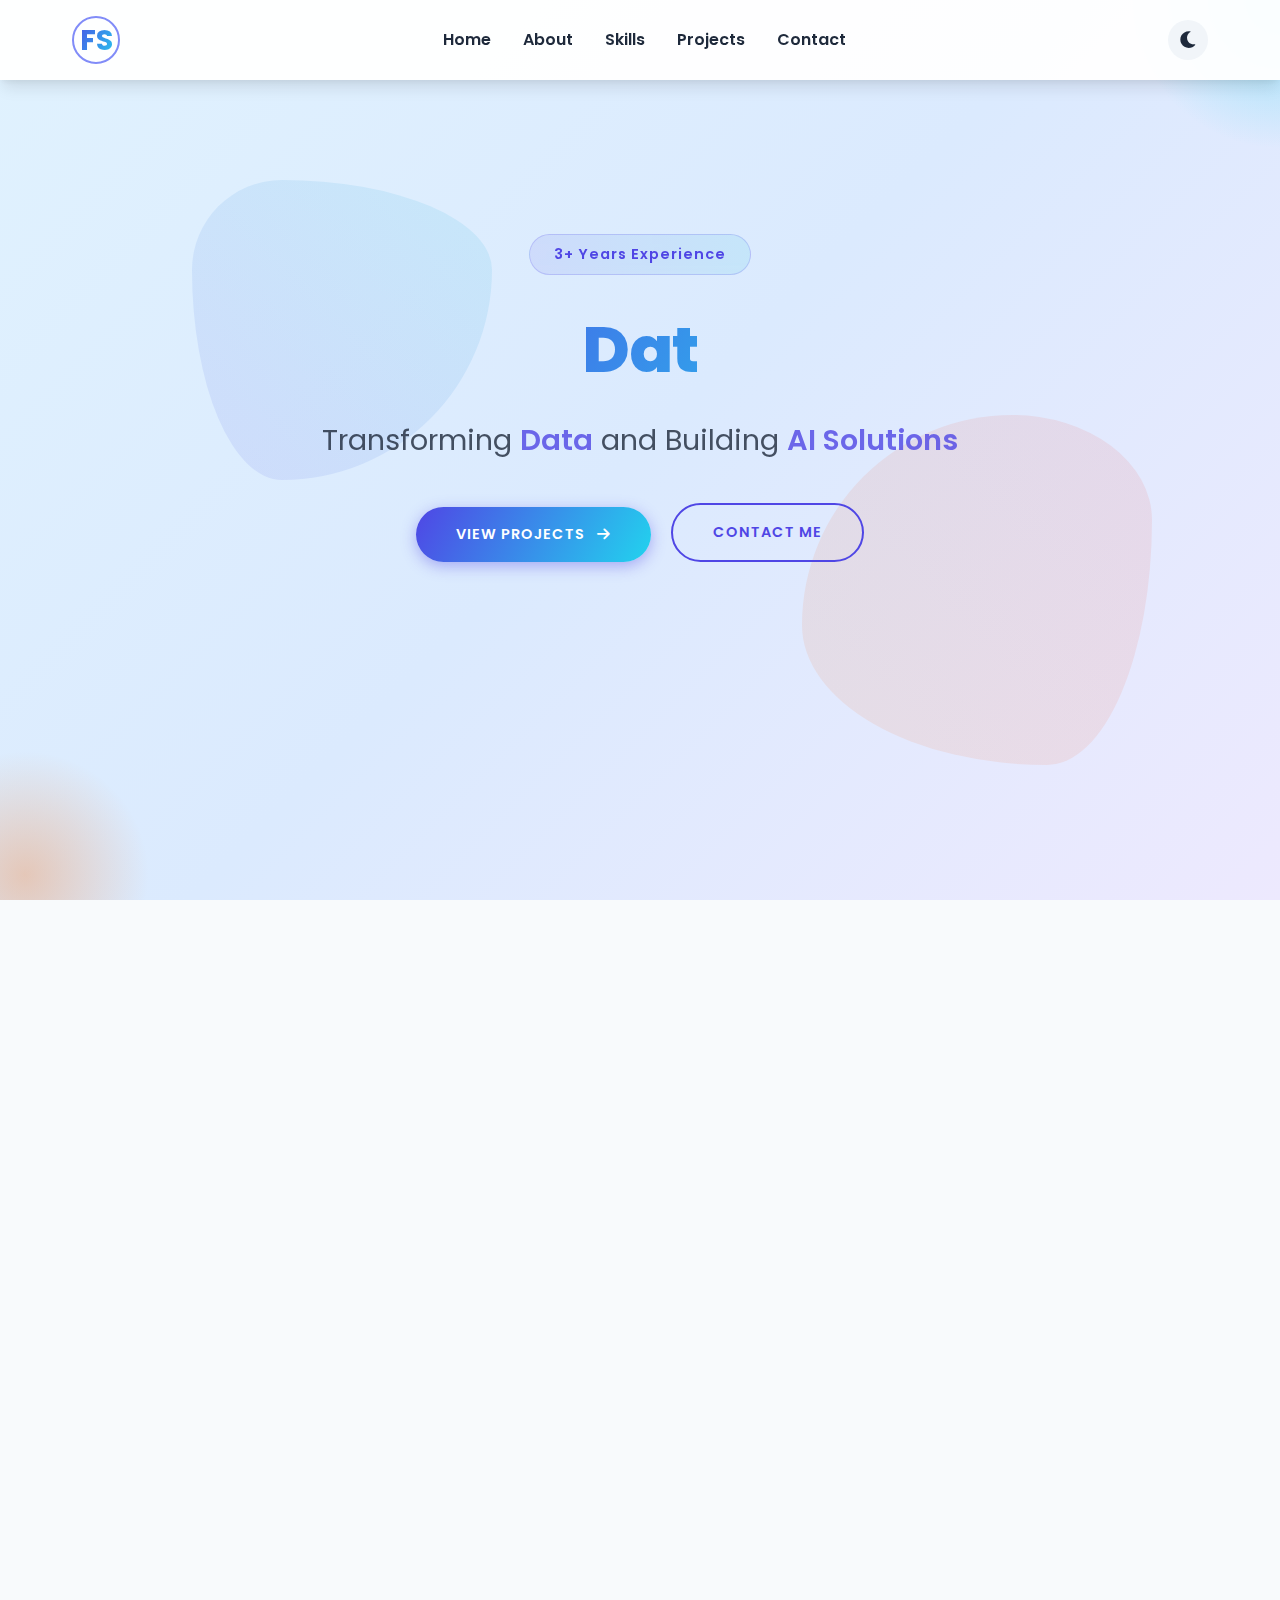
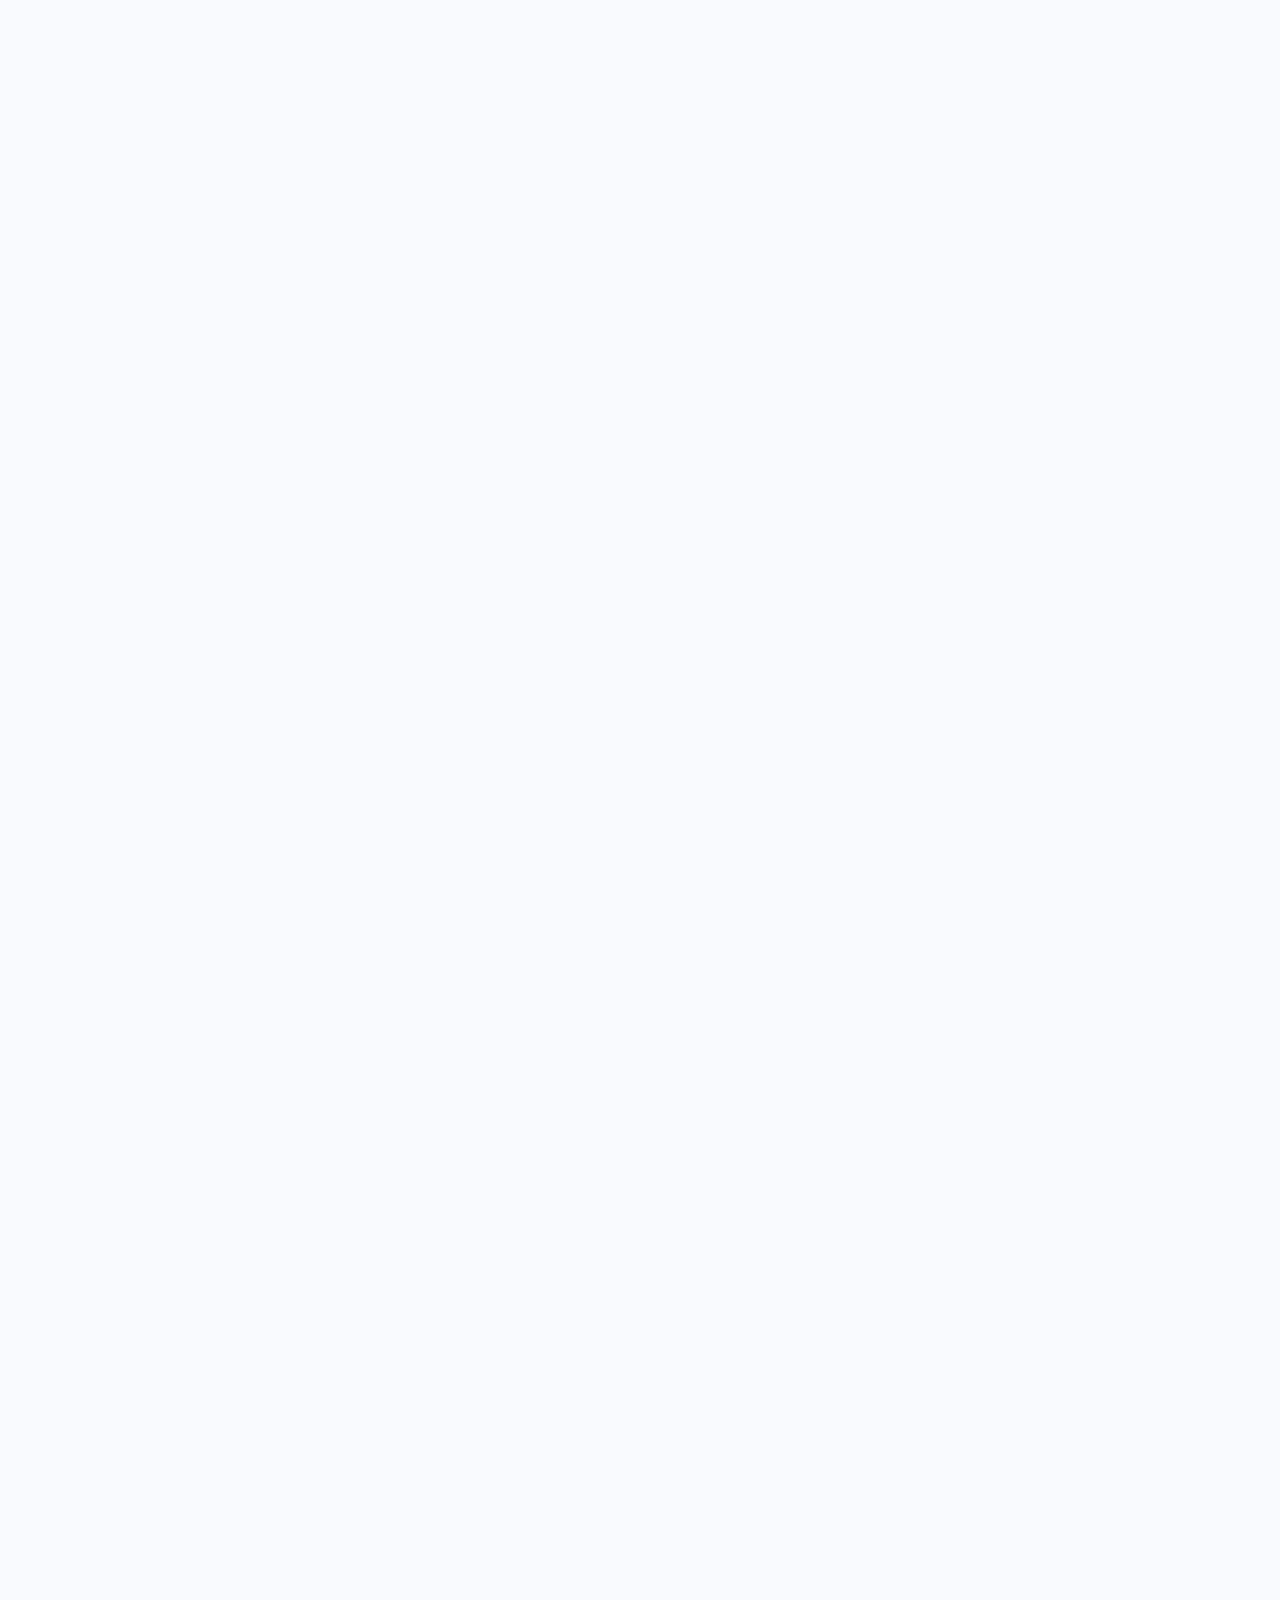
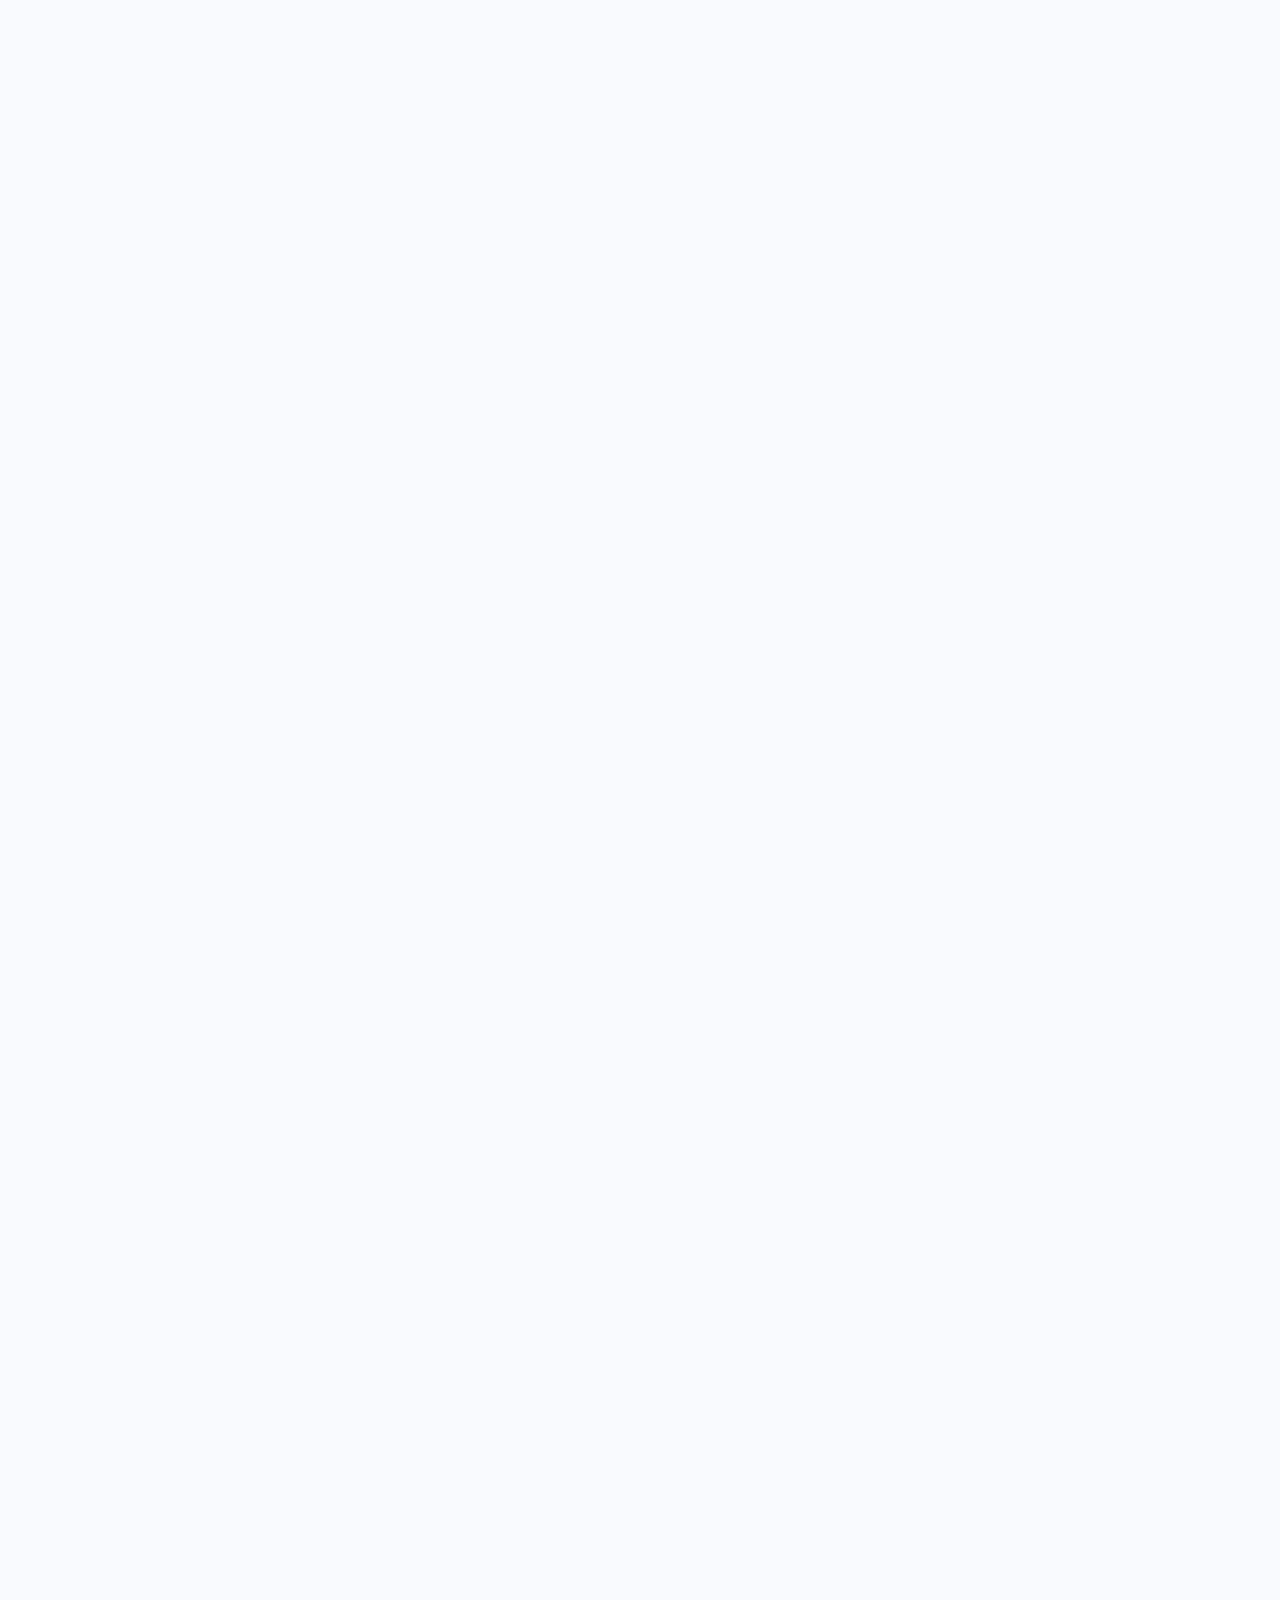
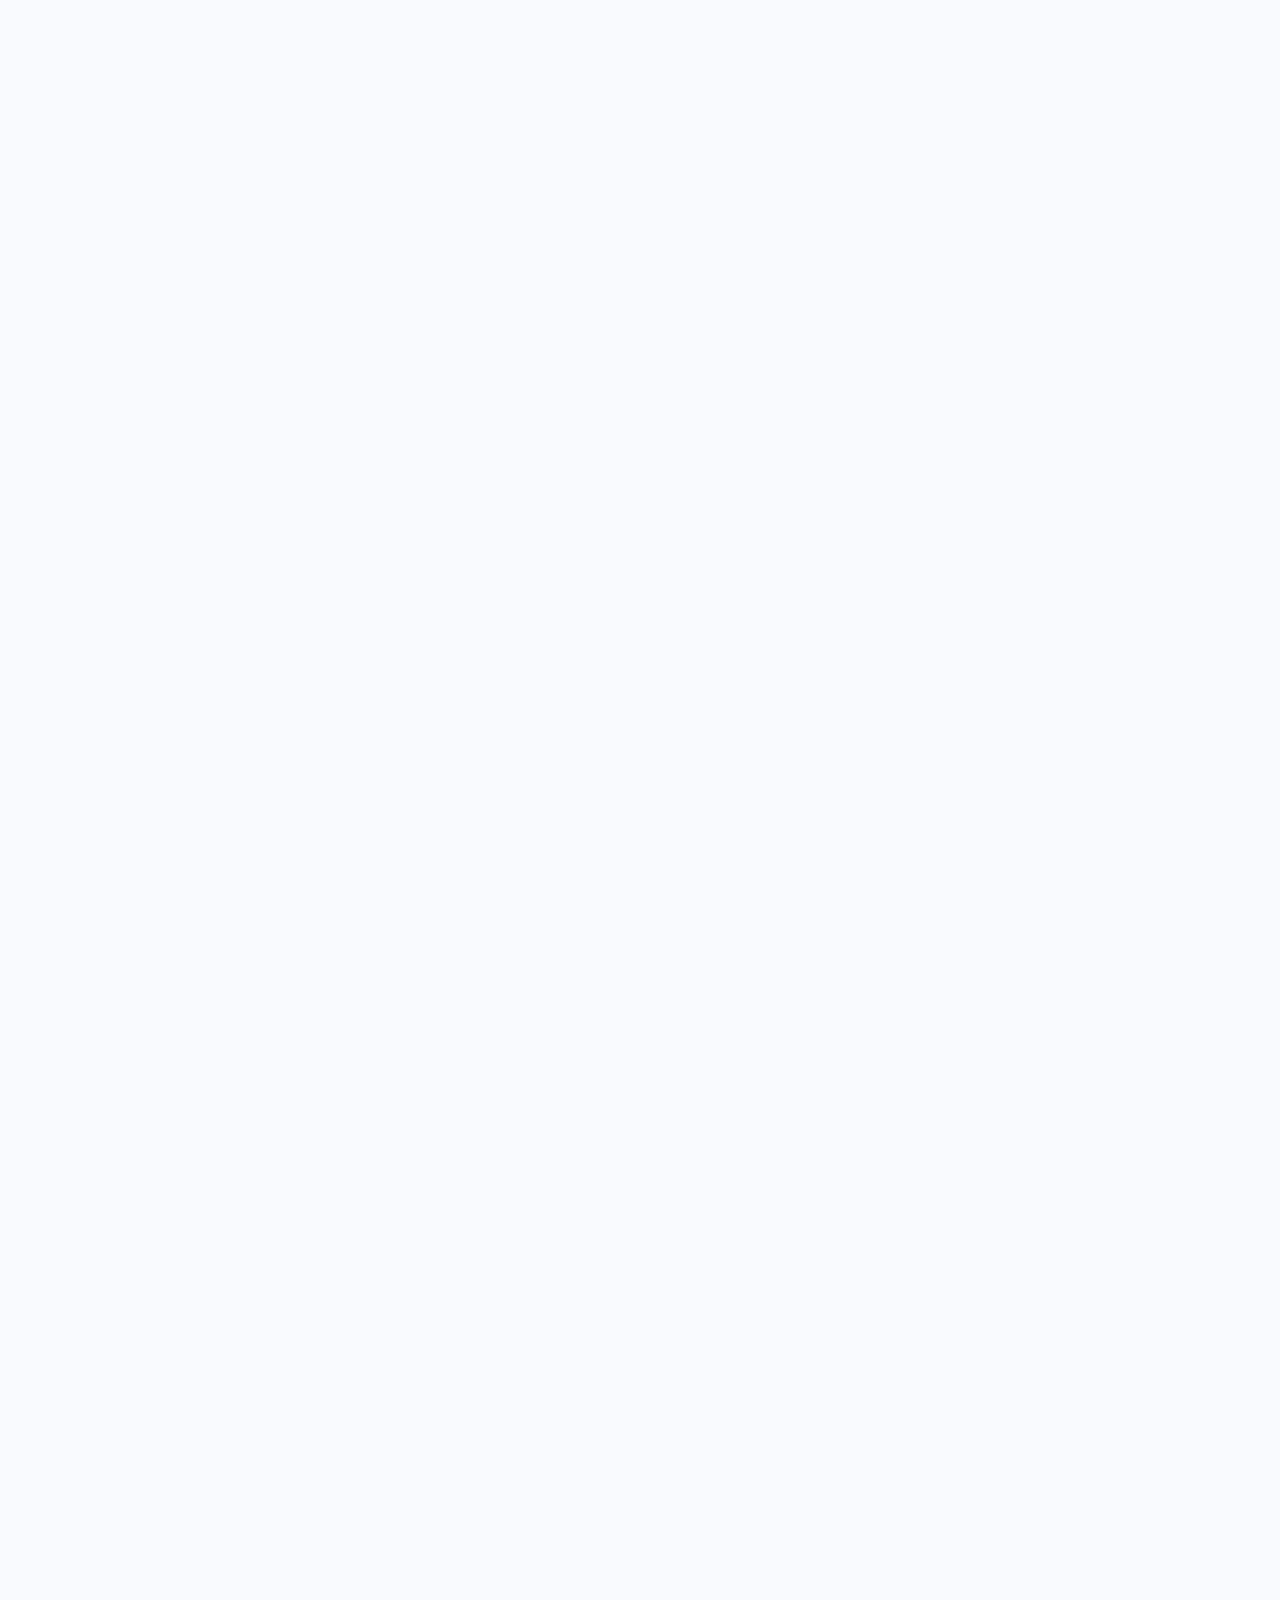
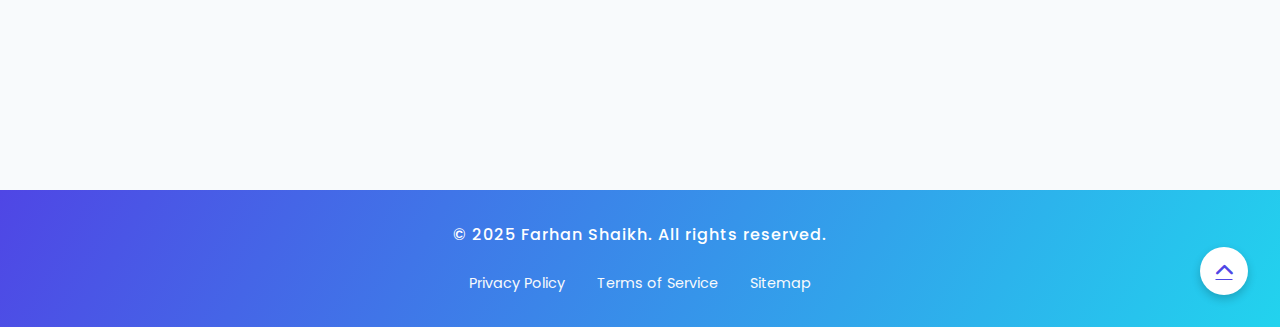
<file: index.html>
<!DOCTYPE html>
<html lang="en">
<head>
    <meta charset="UTF-8">
    <meta name="viewport" content="width=device-width, initial-scale=1.0">
    <title>Data Engineer & Generative AI Engineer Portfolio</title>
    <link rel="stylesheet" href="styles.css">
    <link rel="stylesheet" href="https://cdnjs.cloudflare.com/ajax/libs/font-awesome/6.0.0/css/all.min.css">
    <link href="https://fonts.googleapis.com/css2?family=Poppins:wght@300;400;500;600;700;800&display=swap" rel="stylesheet">
</head>
<body>
    <nav class="navbar">
        <div class="nav-content">
            <div class="logo">FS</div>
            <ul class="nav-links">
                <li><a href="#home">Home</a></li>
                <li><a href="#about">About</a></li>
                <li><a href="#skills">Skills</a></li>
                <li><a href="#projects">Projects</a></li>
                <li><a href="#contact">Contact</a></li>
            </ul>
            <div class="theme-switch">
                <i class="fas fa-moon"></i>
            </div>
        </div>
    </nav>

    <section id="home" class="hero">
        <div class="hero-content">
            <div class="hero-badge">3+ Years Experience</div>
            <h1>Data Engineer & AI Engineer</h1>
            <p class="typing-text">Transforming <span class="highlight">Data</span> and Building <span class="highlight">AI Solutions</span></p>
            <div class="cta-buttons">
                <a href="#projects" class="btn primary">View Projects <i class="fas fa-arrow-right"></i></a>
                <a href="#contact" class="btn secondary">Contact Me</a>
            </div>
            <div class="tech-icons">
                <div class="tech-icon"><i class="fab fa-python"></i></div>
                <div class="tech-icon"><i class="fab fa-aws"></i></div>
                <div class="tech-icon"><i class="fab fa-microsoft"></i></div>
                <div class="tech-icon"><i class="fas fa-database"></i></div>
                <div class="tech-icon"><i class="fas fa-brain"></i></div>
                <div class="tech-icon"><i class="fas fa-robot"></i></div>
            </div>
        </div>
        <div class="hero-shape-1"></div>
        <div class="hero-shape-2"></div>
    </section>

    <section id="about" class="about">
        <div class="container">
            <h2>About Me</h2>
            <div class="about-content">
                <div class="about-image">
                    <div class="image-container">
                        <i class="fas fa-user-circle"></i>
                    </div>
                </div>
                <div class="about-text">
                    <p>I am a passionate Data Engineer and Generative AI Engineer with <span class="highlight">3+ years of experience</span> in building scalable data pipelines, ETL processes, and AI-powered solutions. My expertise spans Python, PySpark, cloud technologies, and cutting-edge AI frameworks, helping organizations leverage both traditional data insights and innovative AI capabilities.</p>
                    <p>Specialized in transforming complex data requirements into efficient solutions using big data technologies like Hadoop, Hive, cloud platforms including AWS and Azure, and developing intelligent applications with Large Language Models, RAG systems, and custom AI agents.</p>
                    <div class="stats-container">
                        <div class="stat-item">
                            <div class="stat-number">3+</div>
                            <div class="stat-text">Years<br>Experience</div>
                        </div>
                        <div class="stat-item">
                            <div class="stat-number">25+</div>
                            <div class="stat-text">Projects<br>Completed</div>
                        </div>
                        <div class="stat-item">
                            <div class="stat-number">10+</div>
                            <div class="stat-text">AI Models<br>Deployed</div>
                        </div>
                        <div class="stat-item">
                            <div class="stat-number">8+</div>
                            <div class="stat-text">Tech<br>Stacks</div>
                        </div>
                    </div>
                </div>
            </div>
        </div>
    </section>

    <section id="skills" class="skills">
        <div class="container">
            <h2>Technical Skills</h2>
            <div class="skills-tabs">
                <button class="tab-btn active" data-tab="programming">Programming</button>
                <button class="tab-btn" data-tab="bigdata">Big Data</button>
                <button class="tab-btn" data-tab="cloud">Cloud</button>
                <button class="tab-btn" data-tab="ai">AI & ML</button>
            </div>
            <div class="skills-content">
                <div class="tab-content active" id="programming">
                    <div class="skills-grid">
                        <div class="skill-category">
                            <h3><i class="fas fa-code"></i> Programming & Frameworks</h3>
                            <ul>
                                <li>
                                    <div class="skill-label">Python</div>
                                    <div class="skill-bar">
                                        <div class="skill-progress" style="width: 95%"></div>
                                    </div>
                                </li>
                                <li>
                                    <div class="skill-label">PySpark</div>
                                    <div class="skill-bar">
                                        <div class="skill-progress" style="width: 90%"></div>
                                    </div>
                                </li>
                                <li>
                                    <div class="skill-label">SQL</div>
                                    <div class="skill-bar">
                                        <div class="skill-progress" style="width: 85%"></div>
                                    </div>
                                </li>
                            </ul>
                        </div>
                    </div>
                </div>
                <div class="tab-content" id="bigdata">
                    <div class="skills-grid">
                        <div class="skill-category">
                            <h3><i class="fas fa-database"></i> Big Data Technologies</h3>
                            <ul>
                                <li>
                                    <div class="skill-label">Hadoop</div>
                                    <div class="skill-bar">
                                        <div class="skill-progress" style="width: 80%"></div>
                                    </div>
                                </li>
                                <li>
                                    <div class="skill-label">Hive</div>
                                    <div class="skill-bar">
                                        <div class="skill-progress" style="width: 85%"></div>
                                    </div>
                                </li>
                                <li>
                                    <div class="skill-label">Databricks</div>
                                    <div class="skill-bar">
                                        <div class="skill-progress" style="width: 90%"></div>
                                    </div>
                                </li>
                            </ul>
                        </div>
                    </div>
                </div>
                <div class="tab-content" id="cloud">
                    <div class="skills-grid">
                        <div class="skill-category">
                            <h3><i class="fas fa-cloud"></i> Cloud Platforms</h3>
                            <ul>
                                <li>
                                    <div class="skill-label">Azure (Data Factory, Synapse, ML)</div>
                                    <div class="skill-bar">
                                        <div class="skill-progress" style="width: 95%"></div>
                                    </div>
                                </li>
                                <li>
                                    <div class="skill-label">Azure Databricks & Delta Lake</div>
                                    <div class="skill-bar">
                                        <div class="skill-progress" style="width: 90%"></div>
                                    </div>
                                </li>
                                <li>
                                    <div class="skill-label">Azure IoT & Stream Analytics</div>
                                    <div class="skill-bar">
                                        <div class="skill-progress" style="width: 85%"></div>
                                    </div>
                                </li>
                                <li>
                                    <div class="skill-label">AWS (S3, EMR, Glue)</div>
                                    <div class="skill-bar">
                                        <div class="skill-progress" style="width: 80%"></div>
                                    </div>
                                </li>
                            </ul>
                        </div>
                    </div>
                </div>
                <div class="tab-content" id="ai">
                    <div class="skills-grid">
                        <div class="skill-category">
                            <h3><i class="fas fa-brain"></i> AI Frameworks & LLMs</h3>
                            <ul>
                                <li>
                                    <div class="skill-label">OpenAI API (GPT-4, GPT-3.5)</div>
                                    <div class="skill-bar">
                                        <div class="skill-progress" style="width: 95%"></div>
                                    </div>
                                </li>
                                <li>
                                    <div class="skill-label">LangChain & LangGraph</div>
                                    <div class="skill-bar">
                                        <div class="skill-progress" style="width: 90%"></div>
                                    </div>
                                </li>
                                <li>
                                    <div class="skill-label">Anthropic Claude & Gemini</div>
                                    <div class="skill-bar">
                                        <div class="skill-progress" style="width: 85%"></div>
                                    </div>
                                </li>
                                <li>
                                    <div class="skill-label">Hugging Face Transformers</div>
                                    <div class="skill-bar">
                                        <div class="skill-progress" style="width: 80%"></div>
                                    </div>
                                </li>
                            </ul>
                        </div>
                        <div class="skill-category">
                            <h3><i class="fas fa-robot"></i> AI Development Tools</h3>
                            <ul>
                                <li>
                                    <div class="skill-label">RAG Systems (ChromaDB, Pinecone)</div>
                                    <div class="skill-bar">
                                        <div class="skill-progress" style="width: 90%"></div>
                                    </div>
                                </li>
                                <li>
                                    <div class="skill-label">Streamlit & Gradio</div>
                                    <div class="skill-bar">
                                        <div class="skill-progress" style="width: 85%"></div>
                                    </div>
                                </li>
                                <li>
                                    <div class="skill-label">Prompt Engineering</div>
                                    <div class="skill-bar">
                                        <div class="skill-progress" style="width: 95%"></div>
                                    </div>
                                </li>
                                <li>
                                    <div class="skill-label">Fine-tuning & Model Training</div>
                                    <div class="skill-bar">
                                        <div class="skill-progress" style="width: 75%"></div>
                                    </div>
                                </li>
                            </ul>
                        </div>
                    </div>
                </div>
            </div>
        </div>
    </section>

    <section id="projects" class="projects">
        <div class="container">
            <h2>Featured Projects</h2>
            <div class="project-grid">
                <!-- AI Projects First -->
                <div class="project-card">
                    <div class="project-badge">Generative AI</div>
                    <h3><i class="fas fa-comments"></i> Multi-Modal RAG Chat System</h3>
                    <p>Built an advanced conversational AI system that can process text, images, and documents using retrieval-augmented generation. Features real-time chat interface with memory, document upload, and multi-model switching.</p>
                    <div class="project-details">
                        <div class="detail-item">
                            <span class="detail-label">Duration:</span>
                            <span class="detail-value">4 months</span>
                        </div>
                        <div class="detail-item">
                            <span class="detail-label">Role:</span>
                            <span class="detail-value">AI Engineer</span>
                        </div>
                        <div class="detail-item">
                            <span class="detail-label">Impact:</span>
                            <span class="detail-value">90% query accuracy</span>
                        </div>
                    </div>
                    <div class="tech-stack">
                        <span>AWS Bedrock</span>
                        <span>Amazon OpenSearch</span>
                        <span>LangChain</span>
                        <span>AWS Lambda</span>
                    </div>
                    <a href="#" class="project-link" data-project="rag-system">Learn More <i class="fas fa-arrow-right"></i></a>
                </div>
                <div class="project-card">
                    <div class="project-badge">Generative AI</div>
                    <h3><i class="fas fa-robot"></i> AI-Powered Customer Service Agent</h3>
                    <p>Developed an intelligent customer service chatbot using AWS Bedrock and custom fine-tuning, capable of handling complex queries, escalations, and integrating with CRM systems for personalized responses.</p>
                    <div class="project-details">
                        <div class="detail-item">
                            <span class="detail-label">Duration:</span>
                            <span class="detail-value">6 months</span>
                        </div>
                        <div class="detail-item">
                            <span class="detail-label">Role:</span>
                            <span class="detail-value">Lead AI Developer</span>
                        </div>
                        <div class="detail-item">
                            <span class="detail-label">Impact:</span>
                            <span class="detail-value">60% cost reduction</span>
                        </div>
                    </div>
                    <div class="tech-stack">
                        <span>AWS Bedrock</span>
                        <span>Amazon Lex</span>
                        <span>AWS API Gateway</span>
                        <span>Amazon RDS</span>
                    </div>
                    <a href="#" class="project-link" data-project="ai-customer-service">Learn More <i class="fas fa-arrow-right"></i></a>
                </div>
                <div class="project-card">
                    <div class="project-badge">Generative AI</div>
                    <h3><i class="fas fa-file-alt"></i> Intelligent Document Processing Pipeline</h3>
                    <p>Created an automated document analysis system that extracts, categorizes, and summarizes information from various document types using AWS AI services, advanced OCR, and custom AI models.</p>
                    <div class="project-details">
                        <div class="detail-item">
                            <span class="detail-label">Duration:</span>
                            <span class="detail-value">5 months</span>
                        </div>
                        <div class="detail-item">
                            <span class="detail-label">Role:</span>
                            <span class="detail-value">AI Solution Architect</span>
                        </div>
                        <div class="detail-item">
                            <span class="detail-label">Impact:</span>
                            <span class="detail-value">85% time savings</span>
                        </div>
                    </div>
                    <div class="tech-stack">
                        <span>AWS Textract</span>
                        <span>Amazon Comprehend</span>
                        <span>AWS Bedrock</span>
                        <span>Amazon S3</span>
                    </div>
                    <a href="#" class="project-link" data-project="document-processing">Learn More <i class="fas fa-arrow-right"></i></a>
                </div>
                <div class="project-card">
                    <div class="project-badge">Generative AI</div>
                    <h3><i class="fas fa-code"></i> AI Code Review Assistant</h3>
                    <p>Built an intelligent code review system that analyzes code quality, suggests improvements, detects security vulnerabilities, and provides detailed feedback using AWS AI services and specialized models.</p>
                    <div class="project-details">
                        <div class="detail-item">
                            <span class="detail-label">Duration:</span>
                            <span class="detail-value">3 months</span>
                        </div>
                        <div class="detail-item">
                            <span class="detail-label">Role:</span>
                            <span class="detail-value">AI Developer</span>
                        </div>
                        <div class="detail-item">
                            <span class="detail-label">Impact:</span>
                            <span class="detail-value">70% faster reviews</span>
                        </div>
                    </div>
                    <div class="tech-stack">
                        <span>AWS CodeGuru</span>
                        <span>AWS Bedrock</span>
                        <span>Amazon CodeWhisperer</span>
                        <span>AWS Step Functions</span>
                    </div>
                    <a href="#" class="project-link" data-project="ai-code-review">Learn More <i class="fas fa-arrow-right"></i></a>
                </div>
                <!-- Data Engineering Projects -->
                <div class="project-card">
                    <div class="project-badge">AWS</div>
                    <h3><i class="fas fa-cloud"></i> AWS Data Lake Analytics Platform</h3>
                    <p>Developed an end-to-end enterprise data lake solution using AWS services, integrating with multiple data sources and providing real-time analytics dashboards.</p>
                    <div class="project-details">
                        <div class="detail-item">
                            <span class="detail-label">Duration:</span>
                            <span class="detail-value">10 months</span>
                        </div>
                        <div class="detail-item">
                            <span class="detail-label">Role:</span>
                            <span class="detail-value">AWS Data Engineer</span>
                        </div>
                        <div class="detail-item">
                            <span class="detail-label">Impact:</span>
                            <span class="detail-value">75% cost reduction</span>
                        </div>
                    </div>
                    <div class="tech-stack">
                        <span>AWS Glue</span>
                        <span>Amazon Redshift</span>
                        <span>AWS QuickSight</span>
                        <span>Amazon S3</span>
                    </div>
                    <a href="#" class="project-link" data-project="synapse">Learn More <i class="fas fa-arrow-right"></i></a>
                </div>
                <div class="project-card">
                    <div class="project-badge">AWS</div>
                    <h3><i class="fas fa-cogs"></i> AWS IoT Data Processing Pipeline</h3>
                    <p>Built a scalable IoT data processing pipeline using AWS IoT Core, Kinesis Data Analytics, and Lambda Functions, handling 10M+ daily sensor readings for a manufacturing client.</p>
                    <div class="project-details">
                        <div class="detail-item">
                            <span class="detail-label">Duration:</span>
                            <span class="detail-value">5 months</span>
                        </div>
                        <div class="detail-item">
                            <span class="detail-label">Role:</span>
                            <span class="detail-value">Solution Architect</span>
                        </div>
                        <div class="detail-item">
                            <span class="detail-label">Impact:</span>
                            <span class="detail-value">Real-time insights</span>
                        </div>
                    </div>
                    <div class="tech-stack">
                        <span>AWS IoT Core</span>
                        <span>Amazon Kinesis</span>
                        <span>AWS Lambda</span>
                        <span>Amazon DynamoDB</span>
                    </div>
                    <a href="#" class="project-link" data-project="iot">Learn More <i class="fas fa-arrow-right"></i></a>
                </div>
                <div class="project-card">
                    <div class="project-badge">AWS</div>
                    <h3><i class="fas fa-brain"></i> ML Model Deployment with Amazon SageMaker</h3>
                    <p>Implemented an automated machine learning pipeline for predictive maintenance using Amazon SageMaker, deployed models to AWS endpoints, resulting in 40% reduction in equipment downtime.</p>
                    <div class="project-details">
                        <div class="detail-item">
                            <span class="detail-label">Duration:</span>
                            <span class="detail-value">7 months</span>
                        </div>
                        <div class="detail-item">
                            <span class="detail-label">Role:</span>
                            <span class="detail-value">ML Engineer</span>
                        </div>
                        <div class="detail-item">
                            <span class="detail-label">Impact:</span>
                            <span class="detail-value">40% less downtime</span>
                        </div>
                    </div>
                    <div class="tech-stack">
                        <span>Amazon SageMaker</span>
                        <span>AWS ECS</span>
                        <span>Python</span>
                        <span>Scikit-learn</span>
                    </div>
                    <a href="#" class="project-link" data-project="ml">Learn More <i class="fas fa-arrow-right"></i></a>
                </div>
                <div class="project-card">
                    <div class="project-badge">Web Scraping</div>
                    <h3><i class="fas fa-code"></i> LinkedIn Standard Scraper</h3>
                    <p>Developed a comprehensive web scraper for LinkedIn with login handling, CAPTCHA solving assistance, and a user-friendly interface. Features include data extraction for People, Companies, and Jobs with Excel/CSV export capabilities.</p>
                    <div class="project-details">
                        <div class="detail-item">
                            <span class="detail-label">Features:</span>
                            <span class="detail-value">Multi-format export</span>
                        </div>
                        <div class="detail-item">
                            <span class="detail-label">Role:</span>
                            <span class="detail-value">Full Stack Developer</span>
                        </div>
                        <div class="detail-item">
                            <span class="detail-label">Impact:</span>
                            <span class="detail-value">Automated data collection</span>
                        </div>
                    </div>
                    <div class="tech-stack">
                        <span>Python</span>
                        <span>Selenium</span>
                        <span>JavaScript</span>
                        <span>Streamlit</span>
                    </div>
                    <a href="#" class="project-link" data-project="linkedin-scraper">Learn More <i class="fas fa-arrow-right"></i></a>
                </div>
                <div class="project-card">
                    <div class="project-badge">Web Scraping</div>
                    <h3><i class="fas fa-search"></i> LinkedIn Sales Navigator Scraper</h3>
                    <p>Created a specialized scraper for LinkedIn Sales Navigator with advanced features including login management, CAPTCHA handling, and stop/resume functionality through an intuitive UI interface.</p>
                    <div class="project-details">
                        <div class="detail-item">
                            <span class="detail-label">Features:</span>
                            <span class="detail-value">Advanced scraping</span>
                        </div>
                        <div class="detail-item">
                            <span class="detail-label">Role:</span>
                            <span class="detail-value">Full Stack Developer</span>
                        </div>
                        <div class="detail-item">
                            <span class="detail-label">Impact:</span>
                            <span class="detail-value">Enhanced lead generation</span>
                        </div>
                    </div>
                    <div class="tech-stack">
                        <span>Python</span>
                        <span>Selenium</span>
                        <span>Tkinter</span>
                        <span>Streamlit</span>
                    </div>
                    <a href="#" class="project-link" data-project="sales-navigator">Learn More <i class="fas fa-arrow-right"></i></a>
                </div>
                <div class="project-card">
                    <div class="project-badge">Web Scraping</div>
                    <h3><i class="fas fa-robot"></i> Apollo Platform Scraper</h3>
                    <p>Built an automated scraper for Apollo.io platform with robust login handling, CAPTCHA support, and stop/resume functionality through a user interface, enabling efficient data collection and export.</p>
                    <div class="project-details">
                        <div class="detail-item">
                            <span class="detail-label">Features:</span>
                            <span class="detail-value">Automated scraping</span>
                        </div>
                        <div class="detail-item">
                            <span class="detail-label">Role:</span>
                            <span class="detail-value">Full Stack Developer</span>
                        </div>
                        <div class="detail-item">
                            <span class="detail-label">Impact:</span>
                            <span class="detail-value">Streamlined data collection</span>
                        </div>
                    </div>
                    <div class="tech-stack">
                        <span>Python</span>
                        <span>Selenium</span>
                        <span>JavaScript</span>
                        <span>Selenium-Wire</span>
                    </div>
                    <a href="#" class="project-link" data-project="apollo-scraper">Learn More <i class="fas fa-arrow-right"></i></a>
                </div>
                <div class="project-card">
                    <div class="project-badge">Automation</div>
                    <h3><i class="fas fa-envelope"></i> Email Sending Automation Tool</h3>
                    <p>Developed a user-friendly automation tool for sending bulk emails and trigger-based communications, streamlining the email outreach process.</p>
                    <div class="project-details">
                        <div class="detail-item">
                            <span class="detail-label">Features:</span>
                            <span class="detail-value">Bulk & trigger emails</span>
                        </div>
                        <div class="detail-item">
                            <span class="detail-label">Role:</span>
                            <span class="detail-value">Developer</span>
                        </div>
                        <div class="detail-item">
                            <span class="detail-label">Impact:</span>
                            <span class="detail-value">Automated outreach</span>
                        </div>
                    </div>
                    <div class="tech-stack">
                        <span>Python</span>
                        <span>UI Development</span>
                        <span>Email Protocols</span>
                    </div>
                    <a href="#" class="project-link" data-project="email-automation">Learn More <i class="fas fa-arrow-right"></i></a>
                </div>

                <div class="project-card">
                    <div class="project-badge">Pattern Recognition</div>
                    <h3><i class="fas fa-at"></i> Email Pattern Recognizer</h3>
                    <p>Created an intelligent tool that recognizes common email patterns within organizations and generates potential email addresses for contacts, enhancing lead generation capabilities.</p>
                    <div class="project-details">
                        <div class="detail-item">
                            <span class="detail-label">Features:</span>
                            <span class="detail-value">Pattern recognition</span>
                        </div>
                        <div class="detail-item">
                            <span class="detail-label">Role:</span>
                            <span class="detail-value">Developer</span>
                        </div>
                        <div class="detail-item">
                            <span class="detail-label">Impact:</span>
                            <span class="detail-value">Improved lead generation</span>
                        </div>
                    </div>
                    <div class="tech-stack">
                        <span>Python</span>
                        <span>Regular Expressions</span>
                        <span>Pattern Matching</span>
                    </div>
                    <a href="#" class="project-link" data-project="email-pattern">Learn More <i class="fas fa-arrow-right"></i></a>
                </div>
            </div>
        </div>
    </section>

    <section id="contact" class="contact">
        <div class="container">
            <h2>Get in Touch</h2>
            <div class="contact-content">
                <div class="contact-info">
                    <div class="contact-item">
                        <i class="fas fa-envelope"></i>
                        <p>farhan.irf.shaikh@gmail.com</p>
                    </div>
                    <div class="contact-item">
                        <i class="fas fa-phone"></i>
                        <p>+91 (967) 323-5768</p>
                    </div>
                    <div class="contact-item">
                        <i class="fas fa-map-marker-alt"></i>
                        <p>Pune, MH, India</p>
                    </div>
                </div>
                <!-- <div class="contact-form-container">
                    <form class="contact-form" action="https://formspree.io/f/xanorkwd" method="POST">
                        <div class="form-group">
                            <input type="text" name="name" placeholder="Your Name" required>
                        </div>
                        <div class="form-group">
                            <input type="email" name="email" placeholder="Your Email" required>
                        </div>
                        <div class="form-group">
                            <textarea name="message" placeholder="Your Message" rows="5" required></textarea>
                        </div>
                        <button type="submit" class="btn primary form-submit">Send Message <i class="fas fa-paper-plane"></i></button>
                    </form>
                </div> -->
                <div class="social-links">
                    <a href="https://www.linkedin.com/in/farhan-irfan-shaikh/" class="social-link"><i class="fab fa-linkedin"></i></a>
                    <a href="https://github.com/SkF-Python1" class="social-link"><i class="fab fa-github"></i></a>
                    <a href="https://www.youtube.com/@FSTechAlchemist" class="social-link"><i class="fab fa-youtube"></i></a>
                </div>
            </div>
        </div>
    </section>

    <footer>
        <div class="container">
            <p>&copy; 2025 Farhan Shaikh. All rights reserved.</p>
            <div class="footer-links">
                <a href="#">Privacy Policy</a>
                <a href="#">Terms of Service</a>
                <a href="#">Sitemap</a>
            </div>
            <div class="back-to-top">
                <a href="#home"><i class="fas fa-chevron-up"></i></a>
            </div>
        </div>
    </footer>

    <!-- Project Modal Templates -->
    <div class="modal-container" id="modal-synapse">
        <div class="modal-content">
            <div class="modal-header">
                <h2>AWS Data Lake Analytics Platform</h2>
                <span class="modal-close">&times;</span>
            </div>
            <div class="modal-body">
                <div class="project-section">
                    <h3>Architecture Diagram</h3>
                    <div class="architecture-diagram">
                        <div class="arch-component source">
                            <i class="fas fa-database"></i>
                            <span>Data Sources</span>
                        </div>
                        <div class="arch-arrow">→</div>
                        <div class="arch-component ingestion">
                            <i class="fas fa-sync-alt"></i>
                            <span>AWS Glue ETL</span>
                        </div>
                        <div class="arch-arrow">→</div>
                        <div class="arch-component processing">
                            <i class="fas fa-cogs"></i>
                            <span>Amazon Redshift</span>
                        </div>
                        <div class="arch-arrow">→</div>
                        <div class="arch-component serving">
                            <i class="fas fa-chart-bar"></i>
                            <span>AWS QuickSight</span>
                        </div>
                    </div>
                </div>
                
                <div class="project-section">
                    <h3>Process Workflow</h3>
                    <div class="workflow-steps">
                        <div class="workflow-step">
                            <div class="step-number">1</div>
                            <div class="step-content">
                                <h4>Data Ingestion</h4>
                                <p>Extract data from multiple sources using AWS Glue crawlers and ETL jobs</p>
                            </div>
                        </div>
                        <div class="workflow-step">
                            <div class="step-number">2</div>
                            <div class="step-content">
                                <h4>Data Transformation</h4>
                                <p>Process raw data using AWS Glue Spark jobs and EMR clusters</p>
                            </div>
                        </div>
                        <div class="workflow-step">
                            <div class="step-number">3</div>
                            <div class="step-content">
                                <h4>Data Modeling</h4>
                                <p>Create dimensional models in Amazon Redshift with dbt transformations</p>
                            </div>
                        </div>
                        <div class="workflow-step">
                            <div class="step-number">4</div>
                            <div class="step-content">
                                <h4>Visualization</h4>
                                <p>Build interactive dashboards with AWS QuickSight</p>
                            </div>
                        </div>
                    </div>
                </div>
                
                <div class="project-section">
                    <h3>Key Metrics</h3>
                    <div class="metrics-container">
                        <div class="metric-item">
                            <div class="metric-value">10TB+</div>
                            <div class="metric-label">Data Processed</div>
                        </div>
                        <div class="metric-item">
                            <div class="metric-value">75%</div>
                            <div class="metric-label">Cost Reduction</div>
                        </div>
                        <div class="metric-item">
                            <div class="metric-value">65%</div>
                            <div class="metric-label">Faster Queries</div>
                        </div>
                        <div class="metric-item">
                            <div class="metric-value">15+</div>
                            <div class="metric-label">Dashboards</div>
                        </div>
                    </div>
                </div>
                
                <div class="project-section">
                    <h3>Roles & Responsibilities</h3>
                    <ul class="responsibilities-list">
                        <li>Designed and implemented end-to-end data lake architecture using AWS services</li>
                        <li>Created data integration pipelines using AWS Glue and Lambda</li>
                        <li>Optimized SQL queries in Redshift and Spark jobs for improved performance</li>
                        <li>Implemented data quality checks with AWS Glue DataBrew and monitoring with CloudWatch</li>
                        <li>Designed dimensional models for analytics in Amazon Redshift</li>
                        <li>Collaborated with business stakeholders to define KPIs and build QuickSight dashboards</li>
                        <li>Built automated CI/CD pipelines using AWS CodePipeline and CloudFormation</li>
                        <li>Documented architecture and processes following AWS Well-Architected Framework</li>
                    </ul>
                </div>
            </div>
        </div>
    </div>

    <div class="modal-container" id="modal-iot">
        <div class="modal-content">
            <div class="modal-header">
                <h2>AWS IoT Data Processing Pipeline</h2>
                <span class="modal-close">&times;</span>
            </div>
            <div class="modal-body">
                <div class="project-section">
                    <h3>Architecture Diagram</h3>
                    <div class="architecture-diagram">
                        <div class="arch-component source">
                            <i class="fas fa-microchip"></i>
                            <span>IoT Devices</span>
                        </div>
                        <div class="arch-arrow">→</div>
                        <div class="arch-component ingestion">
                            <i class="fas fa-exchange-alt"></i>
                            <span>AWS IoT Core</span>
                        </div>
                        <div class="arch-arrow">→</div>
                        <div class="arch-component processing">
                            <i class="fas fa-stream"></i>
                            <span>Kinesis Analytics</span>
                        </div>
                        <div class="arch-arrow split">→</div>
                        <div class="arch-component-group">
                            <div class="arch-component storage">
                                <i class="fas fa-database"></i>
                                <span>DynamoDB</span>
                            </div>
                            <div class="arch-component compute">
                                <i class="fas fa-bolt"></i>
                                <span>AWS Lambda</span>
                            </div>
                        </div>
                    </div>
                </div>
                
                <div class="project-section">
                    <h3>Process Workflow</h3>
                    <div class="workflow-steps">
                        <div class="workflow-step">
                            <div class="step-number">1</div>
                            <div class="step-content">
                                <h4>Data Collection</h4>
                                <p>IoT devices send telemetry data to Azure IoT Hub</p>
                            </div>
                        </div>
                        <div class="workflow-step">
                            <div class="step-number">2</div>
                            <div class="step-content">
                                <h4>Real-time Processing</h4>
                                <p>Stream Analytics processes data on-the-fly using SQL-like queries</p>
                            </div>
                        </div>
                        <div class="workflow-step">
                            <div class="step-number">3</div>
                            <div class="step-content">
                                <h4>Event Handling</h4>
                                <p>Azure Functions react to anomalies and trigger alerts</p>
                            </div>
                        </div>
                        <div class="workflow-step">
                            <div class="step-number">4</div>
                            <div class="step-content">
                                <h4>Data Storage</h4>
                                <p>Processed data stored in Cosmos DB for querying</p>
                            </div>
                        </div>
                    </div>
                </div>
                
                <div class="project-section">
                    <h3>Key Metrics</h3>
                    <div class="metrics-container">
                        <div class="metric-item">
                            <div class="metric-value">10M+</div>
                            <div class="metric-label">Daily Events</div>
                        </div>
                        <div class="metric-item">
                            <div class="metric-value">~2s</div>
                            <div class="metric-label">Latency</div>
                        </div>
                        <div class="metric-item">
                            <div class="metric-value">99.9%</div>
                            <div class="metric-label">Uptime</div>
                        </div>
                        <div class="metric-item">
                            <div class="metric-value">30%</div>
                            <div class="metric-label">Maintenance Cost Reduction</div>
                        </div>
                    </div>
                </div>
                
                <div class="project-section">
                    <h3>Roles & Responsibilities</h3>
                    <ul class="responsibilities-list">
                        <li>Designed IoT architecture on Azure to handle millions of events per day</li>
                        <li>Implemented message routing and filtering in IoT Hub</li>
                        <li>Created Stream Analytics jobs for real-time data processing</li>
                        <li>Developed Azure Functions for anomaly detection and alerting</li>
                        <li>Optimized Cosmos DB for efficient querying of time-series data</li>
                        <li>Implemented device provisioning and management</li>
                        <li>Built monitoring dashboard for IoT operations</li>
                        <li>Created disaster recovery and high availability solutions</li>
                    </ul>
                </div>
            </div>
        </div>
    </div>

    <div class="modal-container" id="modal-ml">
        <div class="modal-content">
            <div class="modal-header">
                <h2>ML Model Deployment with Azure ML</h2>
                <span class="modal-close">&times;</span>
            </div>
            <div class="modal-body">
                <div class="project-section">
                    <h3>Architecture Diagram</h3>
                    <div class="architecture-diagram">
                        <div class="arch-component source">
                            <i class="fas fa-database"></i>
                            <span>Data Lake</span>
                        </div>
                        <div class="arch-arrow">→</div>
                        <div class="arch-component ingestion">
                            <i class="fas fa-brain"></i>
                            <span>Azure ML</span>
                        </div>
                        <div class="arch-arrow">→</div>
                        <div class="arch-component processing">
                            <i class="fas fa-cube"></i>
                            <span>AKS Cluster</span>
                        </div>
                        <div class="arch-arrow">→</div>
                        <div class="arch-component serving">
                            <i class="fas fa-desktop"></i>
                            <span>API Endpoints</span>
                        </div>
                    </div>
                </div>
                
                <div class="project-section">
                    <h3>Process Workflow</h3>
                    <div class="workflow-steps">
                        <div class="workflow-step">
                            <div class="step-number">1</div>
                            <div class="step-content">
                                <h4>Data Preparation</h4>
                                <p>Extract features from sensor data and historical maintenance records</p>
                            </div>
                        </div>
                        <div class="workflow-step">
                            <div class="step-number">2</div>
                            <div class="step-content">
                                <h4>Model Training</h4>
                                <p>Train predictive models using Azure ML pipelines</p>
                            </div>
                        </div>
                        <div class="workflow-step">
                            <div class="step-number">3</div>
                            <div class="step-content">
                                <h4>Model Deployment</h4>
                                <p>Deploy trained models to AKS for scalable inference</p>
                            </div>
                        </div>
                        <div class="workflow-step">
                            <div class="step-number">4</div>
                            <div class="step-content">
                                <h4>Monitoring & Retraining</h4>
                                <p>Monitor model performance and retrain as needed</p>
                            </div>
                        </div>
                    </div>
                </div>
                
                <div class="project-section">
                    <h3>Key Metrics</h3>
                    <div class="metrics-container">
                        <div class="metric-item">
                            <div class="metric-value">40%</div>
                            <div class="metric-label">Reduced Downtime</div>
                        </div>
                        <div class="metric-item">
                            <div class="metric-value">85%</div>
                            <div class="metric-label">Prediction Accuracy</div>
                        </div>
                        <div class="metric-item">
                            <div class="metric-value">$2M+</div>
                            <div class="metric-label">Annual Savings</div>
                        </div>
                        <div class="metric-item">
                            <div class="metric-value">12hrs</div>
                            <div class="metric-label">Advance Warning</div>
                        </div>
                    </div>
                </div>
                
                <div class="project-section">
                    <h3>Roles & Responsibilities</h3>
                    <ul class="responsibilities-list">
                        <li>Designed end-to-end ML solution architecture on Azure</li>
                        <li>Created data preparation pipelines for feature engineering</li>
                        <li>Developed ML models for predictive maintenance using Python and scikit-learn</li>
                        <li>Implemented automated ML pipelines with Azure ML</li>
                        <li>Deployed models to AKS for scalable, high-availability inference</li>
                        <li>Built CI/CD pipelines for model deployment</li>
                        <li>Implemented model monitoring and drift detection</li>
                        <li>Created APIs for integration with existing systems</li>
                    </ul>
                </div>
            </div>
        </div>
    </div>

    <!-- AI Project Modal Templates -->
    <div class="modal-container" id="modal-rag-system">
        <div class="modal-content">
            <div class="modal-header">
                <h2>Multi-Modal RAG Chat System</h2>
                <span class="modal-close">&times;</span>
            </div>
            <div class="modal-body">
                <div class="project-section">
                    <h3>Architecture Diagram</h3>
                    <div class="architecture-diagram">
                        <div class="arch-component source">
                            <i class="fas fa-file-upload"></i>
                            <span>S3 Document Upload</span>
                        </div>
                        <div class="arch-arrow">→</div>
                        <div class="arch-component ingestion">
                            <i class="fas fa-search"></i>
                            <span>Bedrock Embeddings</span>
                        </div>
                        <div class="arch-arrow">→</div>
                        <div class="arch-component processing">
                            <i class="fas fa-database"></i>
                            <span>OpenSearch Vector Store</span>
                        </div>
                        <div class="arch-arrow">→</div>
                        <div class="arch-component serving">
                            <i class="fas fa-comments"></i>
                            <span>Lambda Chat API</span>
                        </div>
                    </div>
                </div>
                
                <div class="project-section">
                    <h3>Key Features</h3>
                    <ul class="responsibilities-list">
                        <li>Multi-format document support (PDF, DOC, TXT, images)</li>
                        <li>Real-time conversational interface with memory</li>
                        <li>Advanced retrieval with semantic search</li>
                        <li>Model switching between GPT-4, Claude, and Gemini</li>
                        <li>Source citation and confidence scoring</li>
                        <li>Custom prompt templates for different use cases</li>
                    </ul>
                </div>
                
                <div class="project-section">
                    <h3>Key Metrics</h3>
                    <div class="metrics-container">
                        <div class="metric-item">
                            <div class="metric-value">90%</div>
                            <div class="metric-label">Query Accuracy</div>
                        </div>
                        <div class="metric-item">
                            <div class="metric-value">10K+</div>
                            <div class="metric-label">Documents Processed</div>
                        </div>
                        <div class="metric-item">
                            <div class="metric-value">2s</div>
                            <div class="metric-label">Average Response Time</div>
                        </div>
                        <div class="metric-item">
                            <div class="metric-value">95%</div>
                            <div class="metric-label">User Satisfaction</div>
                        </div>
                    </div>
                </div>
            </div>
        </div>
    </div>

    <div class="modal-container" id="modal-ai-customer-service">
        <div class="modal-content">
            <div class="modal-header">
                <h2>AI-Powered Customer Service Agent</h2>
                <span class="modal-close">&times;</span>
            </div>
            <div class="modal-body">
                <div class="project-section">
                    <h3>System Architecture</h3>
                    <div class="architecture-diagram">
                        <div class="arch-component source">
                            <i class="fas fa-user"></i>
                            <span>Customer Query</span>
                        </div>
                        <div class="arch-arrow">→</div>
                        <div class="arch-component ingestion">
                            <i class="fas fa-brain"></i>
                            <span>Amazon Lex NLU</span>
                        </div>
                        <div class="arch-arrow">→</div>
                        <div class="arch-component processing">
                            <i class="fas fa-database"></i>
                            <span>RDS CRM Integration</span>
                        </div>
                        <div class="arch-arrow">→</div>
                        <div class="arch-component serving">
                            <i class="fas fa-reply"></i>
                            <span>Bedrock Response</span>
                        </div>
                    </div>
                </div>
                
                <div class="project-section">
                    <h3>AI Capabilities</h3>
                    <ul class="responsibilities-list">
                        <li>Natural language understanding with 95% accuracy</li>
                        <li>Multi-turn conversation handling with context retention</li>
                        <li>Sentiment analysis for escalation detection</li>
                        <li>Dynamic knowledge base updates</li>
                        <li>Integration with ticketing systems</li>
                        <li>Multi-language support (10+ languages)</li>
                    </ul>
                </div>
                
                <div class="project-section">
                    <h3>Business Impact</h3>
                    <div class="metrics-container">
                        <div class="metric-item">
                            <div class="metric-value">60%</div>
                            <div class="metric-label">Cost Reduction</div>
                        </div>
                        <div class="metric-item">
                            <div class="metric-value">24/7</div>
                            <div class="metric-label">Availability</div>
                        </div>
                        <div class="metric-item">
                            <div class="metric-value">80%</div>
                            <div class="metric-label">Query Resolution</div>
                        </div>
                        <div class="metric-item">
                            <div class="metric-value">4.8/5</div>
                            <div class="metric-label">Customer Rating</div>
                        </div>
                    </div>
                </div>
            </div>
        </div>
    </div>

    <div class="modal-container" id="modal-document-processing">
        <div class="modal-content">
            <div class="modal-header">
                <h2>Intelligent Document Processing Pipeline</h2>
                <span class="modal-close">&times;</span>
            </div>
            <div class="modal-body">
                <div class="project-section">
                    <h3>Processing Pipeline</h3>
                    <div class="workflow-steps">
                        <div class="workflow-step">
                            <div class="step-number">1</div>
                            <div class="step-content">
                                <h4>Document Ingestion</h4>
                                <p>Automated intake via S3 with Lambda triggers for various document formats</p>
                            </div>
                        </div>
                        <div class="workflow-step">
                            <div class="step-number">2</div>
                            <div class="step-content">
                                <h4>AWS Textract Processing</h4>
                                <p>Advanced OCR and layout analysis with form and table detection</p>
                            </div>
                        </div>
                        <div class="workflow-step">
                            <div class="step-number">3</div>
                            <div class="step-content">
                                <h4>Comprehend & Bedrock Analysis</h4>
                                <p>Entity extraction, sentiment analysis, and AI-powered summarization</p>
                            </div>
                        </div>
                        <div class="workflow-step">
                            <div class="step-number">4</div>
                            <div class="step-content">
                                <h4>Structured Output</h4>
                                <p>Organized data export to DynamoDB and S3 with confidence metrics</p>
                            </div>
                        </div>
                    </div>
                </div>
                
                <div class="project-section">
                    <h3>Performance Metrics</h3>
                    <div class="metrics-container">
                        <div class="metric-item">
                            <div class="metric-value">85%</div>
                            <div class="metric-label">Time Savings</div>
                        </div>
                        <div class="metric-item">
                            <div class="metric-value">98%</div>
                            <div class="metric-label">OCR Accuracy</div>
                        </div>
                        <div class="metric-item">
                            <div class="metric-value">1000+</div>
                            <div class="metric-label">Documents/Hour</div>
                        </div>
                        <div class="metric-item">
                            <div class="metric-value">15+</div>
                            <div class="metric-label">Document Types</div>
                        </div>
                    </div>
                </div>
            </div>
        </div>
    </div>

    <div class="modal-container" id="modal-ai-code-review">
        <div class="modal-content">
            <div class="modal-header">
                <h2>AI Code Review Assistant</h2>
                <span class="modal-close">&times;</span>
            </div>
            <div class="modal-body">
                <div class="project-section">
                    <h3>Review Process</h3>
                    <div class="architecture-diagram">
                        <div class="arch-component source">
                            <i class="fas fa-code-branch"></i>
                            <span>Pull Request</span>
                        </div>
                        <div class="arch-arrow">→</div>
                        <div class="arch-component ingestion">
                            <i class="fas fa-search"></i>
                            <span>Code Analysis</span>
                        </div>
                        <div class="arch-arrow">→</div>
                        <div class="arch-component processing">
                            <i class="fas fa-brain"></i>
                            <span>AI Evaluation</span>
                        </div>
                        <div class="arch-arrow">→</div>
                        <div class="arch-component serving">
                            <i class="fas fa-check-circle"></i>
                            <span>Feedback Report</span>
                        </div>
                    </div>
                </div>
                
                <div class="project-section">
                    <h3>Analysis Features</h3>
                    <ul class="responsibilities-list">
                        <li>Code quality assessment with scoring</li>
                        <li>Security vulnerability detection</li>
                        <li>Performance optimization suggestions</li>
                        <li>Code style and best practice enforcement</li>
                        <li>Automated test coverage analysis</li>
                        <li>Technical debt identification</li>
                    </ul>
                </div>
                
                <div class="project-section">
                    <h3>Development Impact</h3>
                    <div class="metrics-container">
                        <div class="metric-item">
                            <div class="metric-value">70%</div>
                            <div class="metric-label">Faster Reviews</div>
                        </div>
                        <div class="metric-item">
                            <div class="metric-value">40%</div>
                            <div class="metric-label">Bug Reduction</div>
                        </div>
                        <div class="metric-item">
                            <div class="metric-value">5min</div>
                            <div class="metric-label">Average Review Time</div>
                        </div>
                        <div class="metric-item">
                            <div class="metric-value">20+</div>
                            <div class="metric-label">Languages Supported</div>
                        </div>
                    </div>
                </div>
            </div>
        </div>
    </div>



    <script src="script.js"></script>
</body>
</html>
</file>
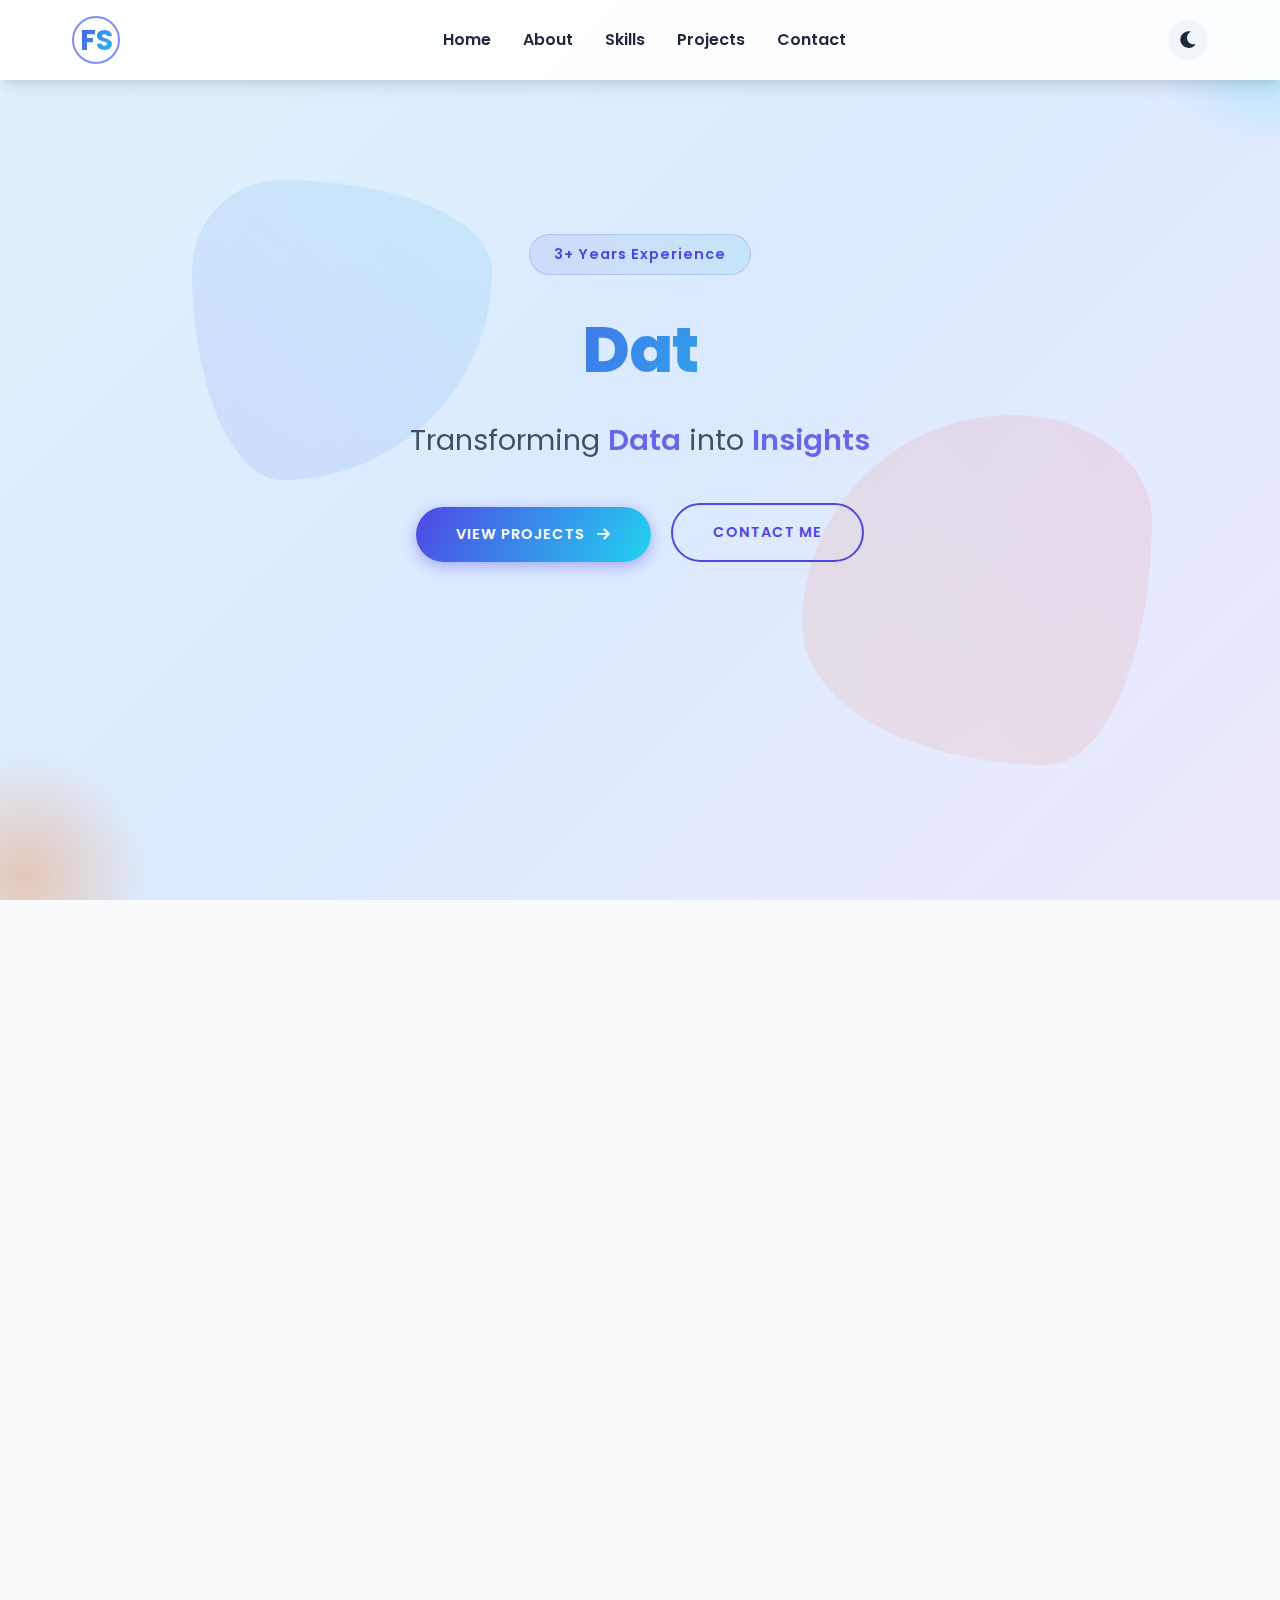
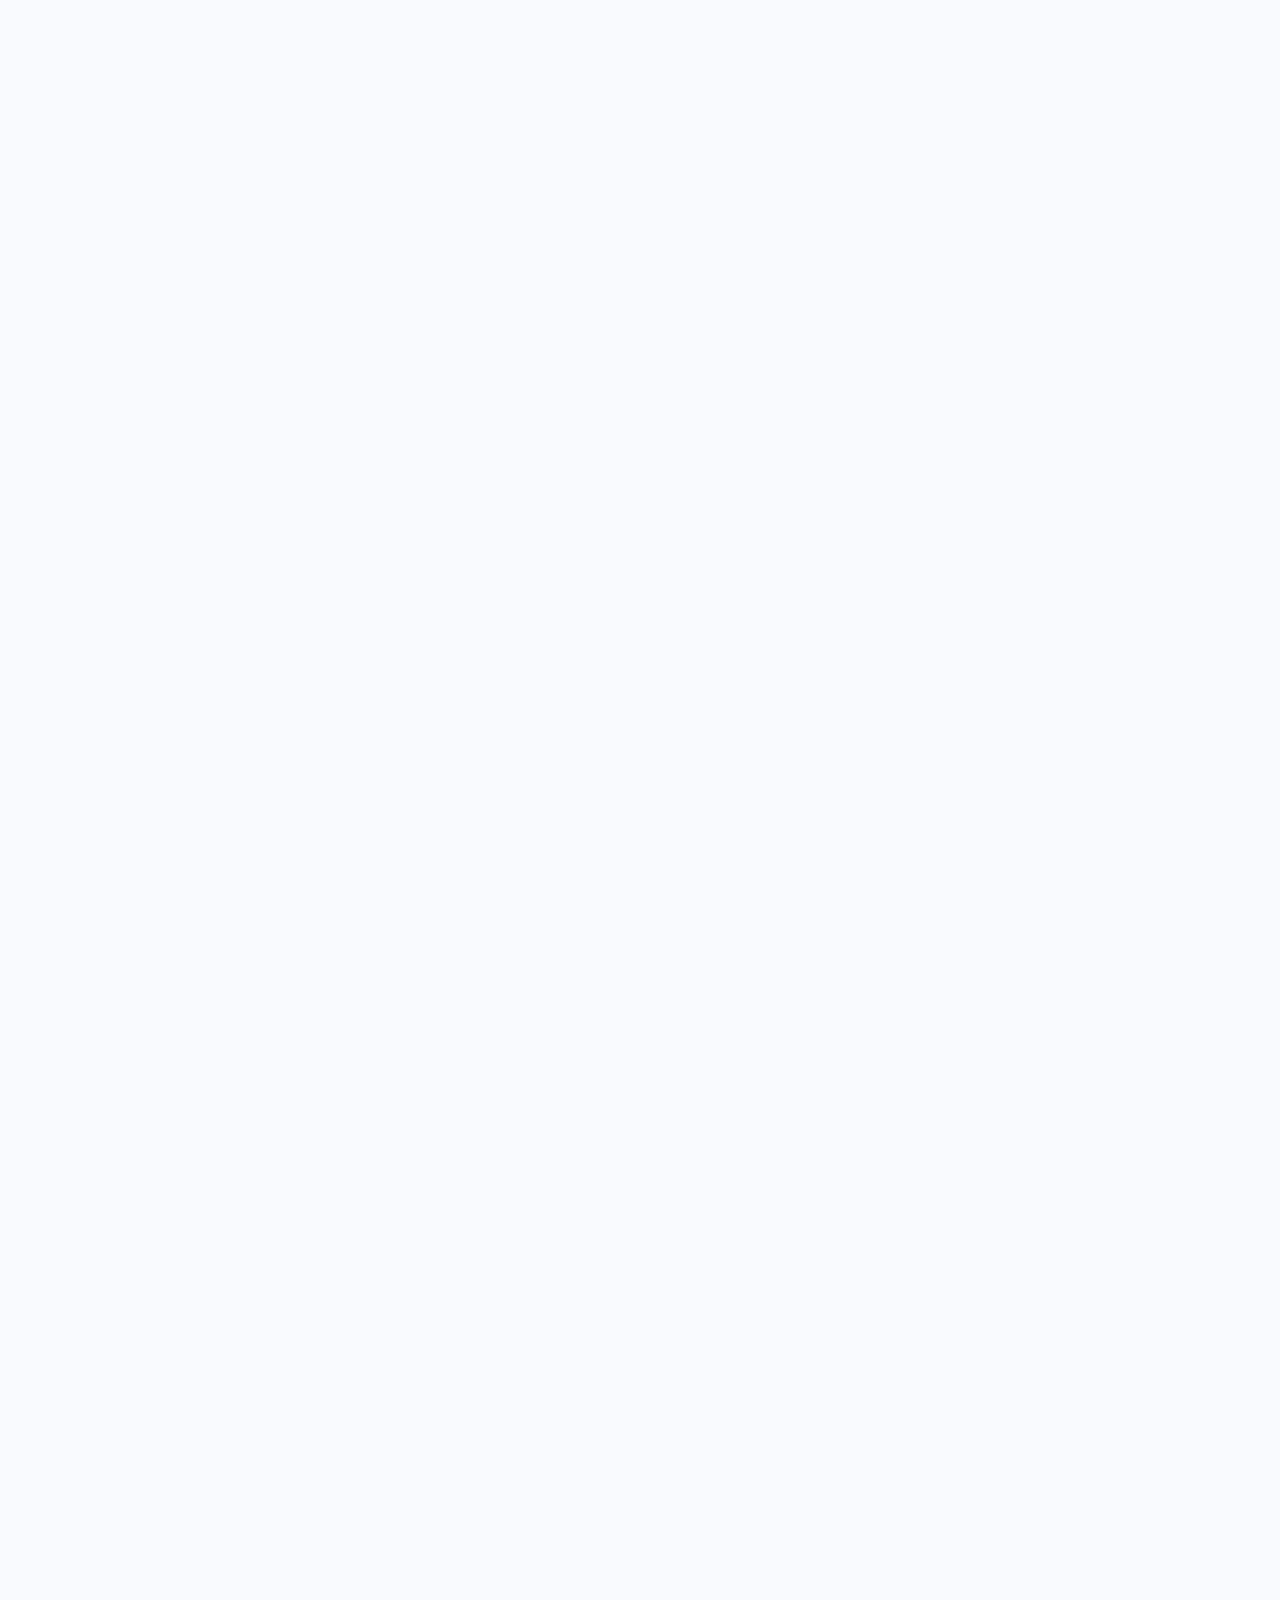
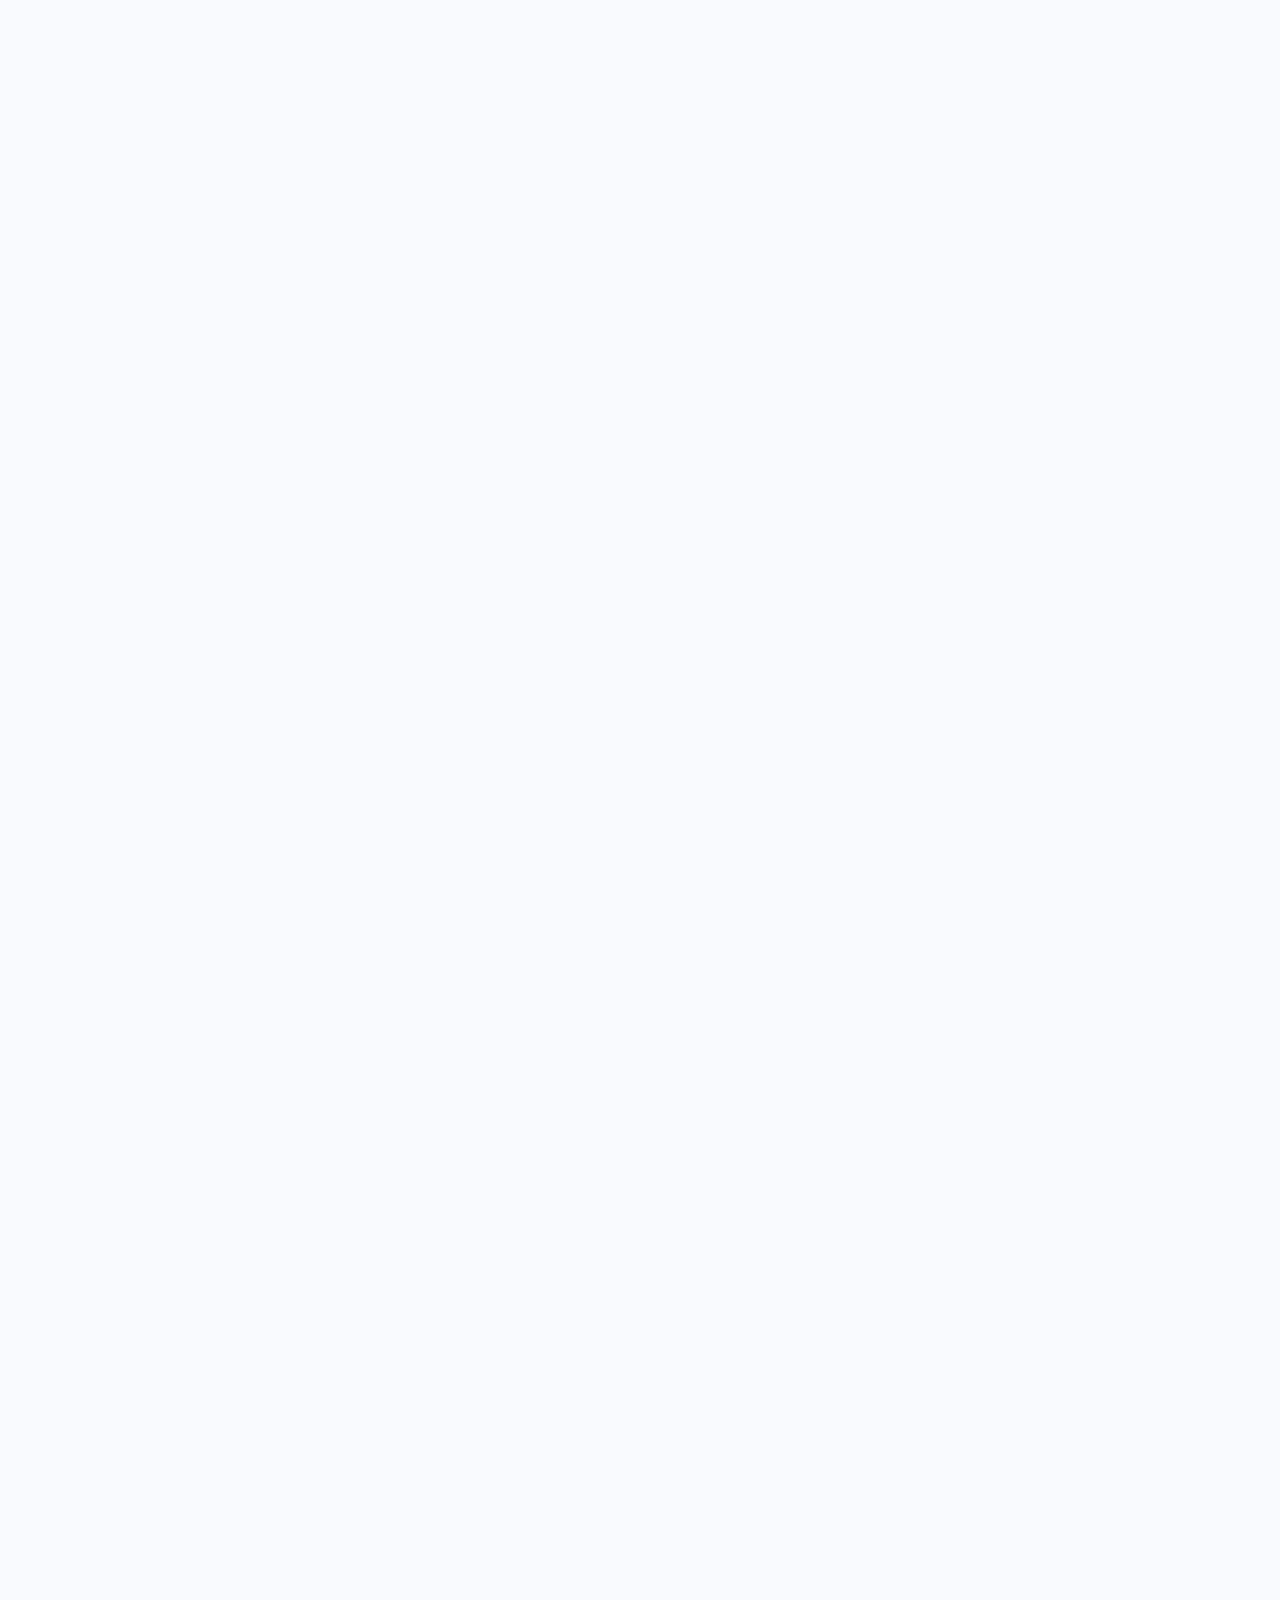
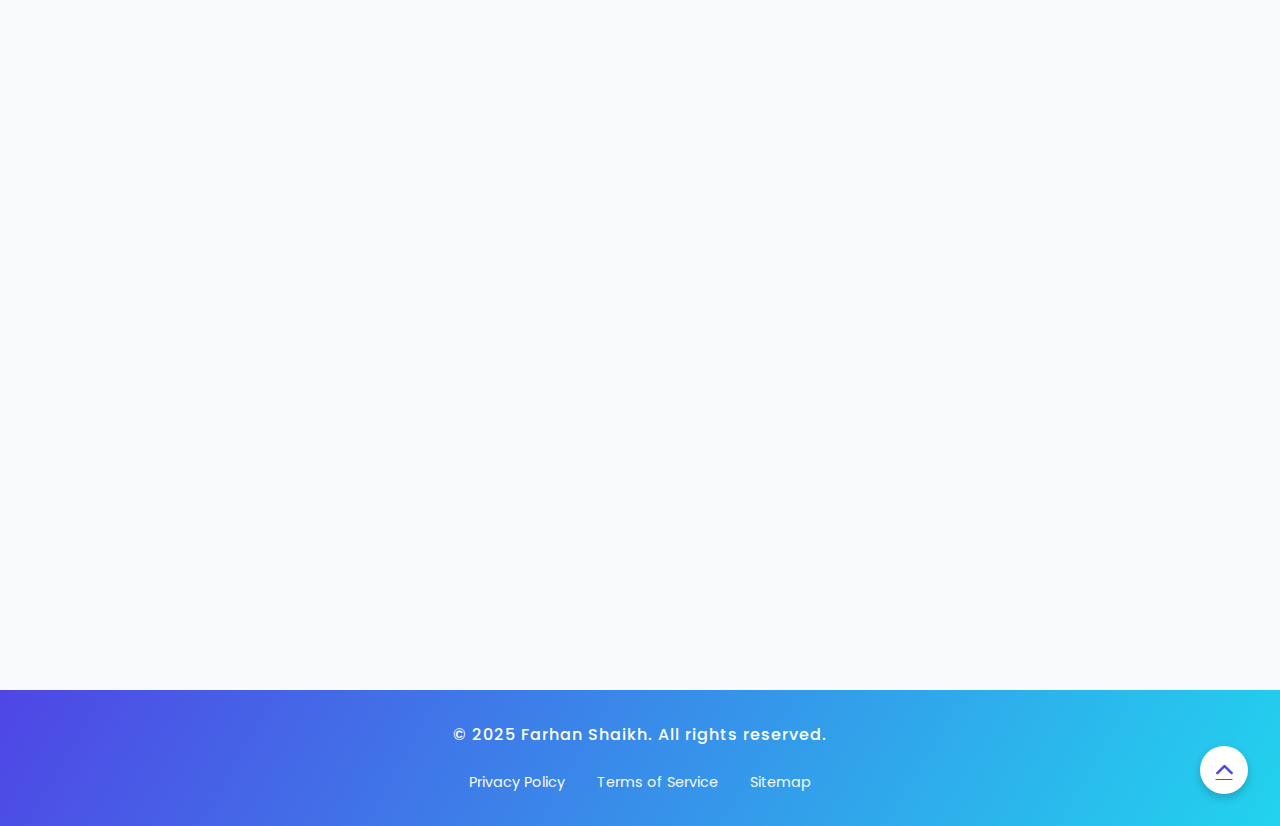
<file: index_old.html>
<!DOCTYPE html>
<html lang="en">
<head>
    <meta charset="UTF-8">
    <meta name="viewport" content="width=device-width, initial-scale=1.0">
    <title>Farhan's Portfolio</title>
    <link rel="stylesheet" href="styles.css">
    <link rel="stylesheet" href="https://cdnjs.cloudflare.com/ajax/libs/font-awesome/6.0.0/css/all.min.css">
    <link href="https://fonts.googleapis.com/css2?family=Poppins:wght@300;400;500;600;700;800&display=swap" rel="stylesheet">
</head>
<body>
    <nav class="navbar">
        <div class="nav-content">
            <div class="logo">FS</div>
            <ul class="nav-links">
                <li><a href="#home">Home</a></li>
                <li><a href="#about">About</a></li>
                <li><a href="#skills">Skills</a></li>
                <li><a href="#projects">Projects</a></li>
                <li><a href="#contact">Contact</a></li>
            </ul>
            <div class="theme-switch">
                <i class="fas fa-moon"></i>
            </div>
        </div>
    </nav>

    <section id="home" class="hero">
        <div class="hero-content">
            <div class="hero-badge">3+ Years Experience</div>
            <h1>Data Engineer</h1>
            <p class="typing-text">Transforming <span class="highlight">Data</span> into <span class="highlight">Insights</span></p>
            <div class="cta-buttons">
                <a href="#projects" class="btn primary">View Projects <i class="fas fa-arrow-right"></i></a>
                <a href="#contact" class="btn secondary">Contact Me</a>
            </div>
            <div class="tech-icons">
                <div class="tech-icon"><i class="fab fa-python"></i></div>
                <div class="tech-icon"><i class="fab fa-aws"></i></div>
                <div class="tech-icon"><i class="fab fa-microsoft"></i></div>
                <div class="tech-icon"><i class="fas fa-database"></i></div>
            </div>
        </div>
        <div class="hero-shape-1"></div>
        <div class="hero-shape-2"></div>
    </section>

    <section id="about" class="about">
        <div class="container">
            <h2>About Me</h2>
            <div class="about-content">
                <div class="about-image">
                    <div class="image-container">
                        <i class="fas fa-user-circle"></i>
                    </div>
                </div>
                <div class="about-text">
                    <p>I am a passionate Data Engineer with <span class="highlight">3+ years of experience</span> in building scalable data pipelines and ETL processes. My expertise lies in Python, PySpark, and cloud technologies, helping organizations make data-driven decisions.</p>
                    <p>Specialized in transforming complex data requirements into efficient and maintainable solutions using big data technologies like Hadoop, Hive, and cloud platforms including AWS and Azure.</p>
                    <div class="stats-container">
                        <div class="stat-item">
                            <div class="stat-number">3+</div>
                            <div class="stat-text">Years<br>Experience</div>
                        </div>
                        <div class="stat-item">
                            <div class="stat-number">15+</div>
                            <div class="stat-text">Projects<br>Completed</div>
                        </div>
                        <div class="stat-item">
                            <div class="stat-number">5+</div>
                            <div class="stat-text">Tech<br>Stacks</div>
                        </div>
                    </div>
                </div>
            </div>
        </div>
    </section>

    <section id="skills" class="skills">
        <div class="container">
            <h2>Technical Skills</h2>
            <div class="skills-tabs">
                <button class="tab-btn active" data-tab="programming">Programming</button>
                <button class="tab-btn" data-tab="bigdata">Big Data</button>
                <button class="tab-btn" data-tab="cloud">Cloud</button>
            </div>
            <div class="skills-content">
                <div class="tab-content active" id="programming">
                    <div class="skills-grid">
                        <div class="skill-category">
                            <h3><i class="fas fa-code"></i> Programming & Frameworks</h3>
                            <ul>
                                <li>
                                    <div class="skill-label">Python</div>
                                    <div class="skill-bar">
                                        <div class="skill-progress" style="width: 95%"></div>
                                    </div>
                                </li>
                                <li>
                                    <div class="skill-label">PySpark</div>
                                    <div class="skill-bar">
                                        <div class="skill-progress" style="width: 90%"></div>
                                    </div>
                                </li>
                                <li>
                                    <div class="skill-label">SQL</div>
                                    <div class="skill-bar">
                                        <div class="skill-progress" style="width: 85%"></div>
                                    </div>
                                </li>
                            </ul>
                        </div>
                    </div>
                </div>
                <div class="tab-content" id="bigdata">
                    <div class="skills-grid">
                        <div class="skill-category">
                            <h3><i class="fas fa-database"></i> Big Data Technologies</h3>
                            <ul>
                                <li>
                                    <div class="skill-label">Hadoop</div>
                                    <div class="skill-bar">
                                        <div class="skill-progress" style="width: 80%"></div>
                                    </div>
                                </li>
                                <li>
                                    <div class="skill-label">Hive</div>
                                    <div class="skill-bar">
                                        <div class="skill-progress" style="width: 85%"></div>
                                    </div>
                                </li>
                                <li>
                                    <div class="skill-label">Databricks</div>
                                    <div class="skill-bar">
                                        <div class="skill-progress" style="width: 90%"></div>
                                    </div>
                                </li>
                            </ul>
                        </div>
                    </div>
                </div>
                <div class="tab-content" id="cloud">
                    <div class="skills-grid">
                        <div class="skill-category">
                            <h3><i class="fas fa-cloud"></i> Cloud Platforms</h3>
                            <ul>
                                <li>
                                    <div class="skill-label">Azure (Data Factory, Synapse, ML)</div>
                                    <div class="skill-bar">
                                        <div class="skill-progress" style="width: 95%"></div>
                                    </div>
                                </li>
                                <li>
                                    <div class="skill-label">Azure Databricks & Delta Lake</div>
                                    <div class="skill-bar">
                                        <div class="skill-progress" style="width: 90%"></div>
                                    </div>
                                </li>
                                <li>
                                    <div class="skill-label">Azure IoT & Stream Analytics</div>
                                    <div class="skill-bar">
                                        <div class="skill-progress" style="width: 85%"></div>
                                    </div>
                                </li>
                                <li>
                                    <div class="skill-label">AWS (S3, EMR, Glue)</div>
                                    <div class="skill-bar">
                                        <div class="skill-progress" style="width: 80%"></div>
                                    </div>
                                </li>
                            </ul>
                        </div>
                    </div>
                </div>
            </div>
        </div>
    </section>

    <section id="projects" class="projects">
        <div class="container">
            <h2>Featured Projects</h2>
            <div class="project-grid">
                <div class="project-card">
                    <div class="project-badge">Azure</div>
                    <h3><i class="fas fa-cloud"></i> Azure Synapse Analytics Integration</h3>
                    <p>Developed an end-to-end enterprise data warehouse solution using Azure Synapse Analytics, integrating with multiple data sources and Power BI dashboards.</p>
                    <div class="project-details">
                        <div class="detail-item">
                            <span class="detail-label">Duration:</span>
                            <span class="detail-value">10 months</span>
                        </div>
                        <div class="detail-item">
                            <span class="detail-label">Role:</span>
                            <span class="detail-value">Azure Data Engineer</span>
                        </div>
                        <div class="detail-item">
                            <span class="detail-label">Impact:</span>
                            <span class="detail-value">75% cost reduction</span>
                        </div>
                    </div>
                    <div class="tech-stack">
                        <span>Azure Synapse</span>
                        <span>Azure SQL</span>
                        <span>Power BI</span>
                        <span>Python</span>
                    </div>
                    <a href="#" class="project-link" data-project="synapse">Learn More <i class="fas fa-arrow-right"></i></a>
                </div>
                <div class="project-card">
                    <div class="project-badge">Azure</div>
                    <h3><i class="fas fa-cogs"></i> IoT Data Processing Pipeline</h3>
                    <p>Built a scalable IoT data processing pipeline using Azure IoT Hub, Stream Analytics, and Azure Functions, handling 10M+ daily sensor readings for a manufacturing client.</p>
                    <div class="project-details">
                        <div class="detail-item">
                            <span class="detail-label">Duration:</span>
                            <span class="detail-value">5 months</span>
                        </div>
                        <div class="detail-item">
                            <span class="detail-label">Role:</span>
                            <span class="detail-value">Solution Architect</span>
                        </div>
                        <div class="detail-item">
                            <span class="detail-label">Impact:</span>
                            <span class="detail-value">Real-time insights</span>
                        </div>
                    </div>
                    <div class="tech-stack">
                        <span>Azure IoT Hub</span>
                        <span>Stream Analytics</span>
                        <span>Azure Functions</span>
                        <span>Cosmos DB</span>
                    </div>
                    <a href="#" class="project-link" data-project="iot">Learn More <i class="fas fa-arrow-right"></i></a>
                </div>
                <div class="project-card">
                    <div class="project-badge">Azure</div>
                    <h3><i class="fas fa-brain"></i> ML Model Deployment with Azure ML</h3>
                    <p>Implemented an automated machine learning pipeline for predictive maintenance using Azure ML, deployed models to AKS, resulting in 40% reduction in equipment downtime.</p>
                    <div class="project-details">
                        <div class="detail-item">
                            <span class="detail-label">Duration:</span>
                            <span class="detail-value">7 months</span>
                        </div>
                        <div class="detail-item">
                            <span class="detail-label">Role:</span>
                            <span class="detail-value">ML Engineer</span>
                        </div>
                        <div class="detail-item">
                            <span class="detail-label">Impact:</span>
                            <span class="detail-value">40% less downtime</span>
                        </div>
                    </div>
                    <div class="tech-stack">
                        <span>Azure ML</span>
                        <span>Kubernetes (AKS)</span>
                        <span>Python</span>
                        <span>Scikit-learn</span>
                    </div>
                    <a href="#" class="project-link" data-project="ml">Learn More <i class="fas fa-arrow-right"></i></a>
                </div>
                <div class="project-card">
                    <div class="project-badge">Web Scraping</div>
                    <h3><i class="fas fa-code"></i> LinkedIn Standard Scraper</h3>
                    <p>Developed a comprehensive web scraper for LinkedIn with login handling, CAPTCHA solving assistance, and a user-friendly interface. Features include data extraction for People, Companies, and Jobs with Excel/CSV export capabilities.</p>
                    <div class="project-details">
                        <div class="detail-item">
                            <span class="detail-label">Features:</span>
                            <span class="detail-value">Multi-format export</span>
                        </div>
                        <div class="detail-item">
                            <span class="detail-label">Role:</span>
                            <span class="detail-value">Full Stack Developer</span>
                        </div>
                        <div class="detail-item">
                            <span class="detail-label">Impact:</span>
                            <span class="detail-value">Automated data collection</span>
                        </div>
                    </div>
                    <div class="tech-stack">
                        <span>Python</span>
                        <span>Selenium</span>
                        <span>JavaScript</span>
                        <span>Streamlit</span>
                    </div>
                    <a href="#" class="project-link" data-project="linkedin-scraper">Learn More <i class="fas fa-arrow-right"></i></a>
                </div>
                <div class="project-card">
                    <div class="project-badge">Web Scraping</div>
                    <h3><i class="fas fa-search"></i> LinkedIn Sales Navigator Scraper</h3>
                    <p>Created a specialized scraper for LinkedIn Sales Navigator with advanced features including login management, CAPTCHA handling, and stop/resume functionality through an intuitive UI interface.</p>
                    <div class="project-details">
                        <div class="detail-item">
                            <span class="detail-label">Features:</span>
                            <span class="detail-value">Advanced scraping</span>
                        </div>
                        <div class="detail-item">
                            <span class="detail-label">Role:</span>
                            <span class="detail-value">Full Stack Developer</span>
                        </div>
                        <div class="detail-item">
                            <span class="detail-label">Impact:</span>
                            <span class="detail-value">Enhanced lead generation</span>
                        </div>
                    </div>
                    <div class="tech-stack">
                        <span>Python</span>
                        <span>Selenium</span>
                        <span>Tkinter</span>
                        <span>Streamlit</span>
                    </div>
                    <a href="#" class="project-link" data-project="sales-navigator">Learn More <i class="fas fa-arrow-right"></i></a>
                </div>
                <div class="project-card">
                    <div class="project-badge">Web Scraping</div>
                    <h3><i class="fas fa-robot"></i> Apollo Platform Scraper</h3>
                    <p>Built an automated scraper for Apollo.io platform with robust login handling, CAPTCHA support, and stop/resume functionality through a user interface, enabling efficient data collection and export.</p>
                    <div class="project-details">
                        <div class="detail-item">
                            <span class="detail-label">Features:</span>
                            <span class="detail-value">Automated scraping</span>
                        </div>
                        <div class="detail-item">
                            <span class="detail-label">Role:</span>
                            <span class="detail-value">Full Stack Developer</span>
                        </div>
                        <div class="detail-item">
                            <span class="detail-label">Impact:</span>
                            <span class="detail-value">Streamlined data collection</span>
                        </div>
                    </div>
                    <div class="tech-stack">
                        <span>Python</span>
                        <span>Selenium</span>
                        <span>JavaScript</span>
                        <span>Selenium-Wire</span>
                    </div>
                    <a href="#" class="project-link" data-project="apollo-scraper">Learn More <i class="fas fa-arrow-right"></i></a>
                </div>
                <div class="project-card">
                    <div class="project-badge">Automation</div>
                    <h3><i class="fas fa-envelope"></i> Email Sending Automation Tool</h3>
                    <p>Developed a user-friendly automation tool for sending bulk emails and trigger-based communications, streamlining the email outreach process.</p>
                    <div class="project-details">
                        <div class="detail-item">
                            <span class="detail-label">Features:</span>
                            <span class="detail-value">Bulk & trigger emails</span>
                        </div>
                        <div class="detail-item">
                            <span class="detail-label">Role:</span>
                            <span class="detail-value">Developer</span>
                        </div>
                        <div class="detail-item">
                            <span class="detail-label">Impact:</span>
                            <span class="detail-value">Automated outreach</span>
                        </div>
                    </div>
                    <div class="tech-stack">
                        <span>Python</span>
                        <span>UI Development</span>
                        <span>Email Protocols</span>
                    </div>
                    <a href="#" class="project-link" data-project="email-automation">Learn More <i class="fas fa-arrow-right"></i></a>
                </div>
                <div class="project-card">
                    <div class="project-badge">Pattern Recognition</div>
                    <h3><i class="fas fa-at"></i> Email Pattern Recognizer</h3>
                    <p>Created an intelligent tool that recognizes common email patterns within organizations and generates potential email addresses for contacts, enhancing lead generation capabilities.</p>
                    <div class="project-details">
                        <div class="detail-item">
                            <span class="detail-label">Features:</span>
                            <span class="detail-value">Pattern recognition</span>
                        </div>
                        <div class="detail-item">
                            <span class="detail-label">Role:</span>
                            <span class="detail-value">Developer</span>
                        </div>
                        <div class="detail-item">
                            <span class="detail-label">Impact:</span>
                            <span class="detail-value">Improved lead generation</span>
                        </div>
                    </div>
                    <div class="tech-stack">
                        <span>Python</span>
                        <span>Regular Expressions</span>
                        <span>Pattern Matching</span>
                    </div>
                    <a href="#" class="project-link" data-project="email-pattern">Learn More <i class="fas fa-arrow-right"></i></a>
                </div>
            </div>
        </div>
    </section>

    <section id="contact" class="contact">
        <div class="container">
            <h2>Get in Touch</h2>
            <div class="contact-content">
                <div class="contact-info">
                    <div class="contact-item">
                        <i class="fas fa-envelope"></i>
                        <p>farhan.irf.shaikh@gmail.com</p>
                    </div>
                    <div class="contact-item">
                        <i class="fas fa-phone"></i>
                        <p>+91 (967) 323-5768</p>
                    </div>
                    <div class="contact-item">
                        <i class="fas fa-map-marker-alt"></i>
                        <p>Pune, MH, India</p>
                    </div>
                </div>
<!--                 <div class="contact-form-container">
                    <form class="contact-form" action="https://formspree.io/f/xanorkwd" method="POST">
                        <div class="form-group">
                            <input type="text" name="name" placeholder="Your Name" required>
                        </div>
                        <div class="form-group">
                            <input type="email" name="email" placeholder="Your Email" required>
                        </div>
                        <div class="form-group">
                            <textarea name="message" placeholder="Your Message" rows="5" required></textarea>
                        </div>
                        <button type="submit" class="btn primary form-submit">Send Message <i class="fas fa-paper-plane"></i></button>
                    </form>
                </div> -->
                <div class="social-links">
                    <a href="https://www.linkedin.com/in/farhan-irfan-shaikh/" class="social-link"><i class="fab fa-linkedin"></i></a>
                    <a href="https://github.com/SkF-Python1" class="social-link"><i class="fab fa-github"></i></a>
                    <a href="https://www.youtube.com/@FSTechAlchemist" class="social-link"><i class="fab fa-youtube"></i></a>
                </div>
            </div>
        </div>
    </section>

    <footer>
        <div class="container">
            <p>&copy; 2025 Farhan Shaikh. All rights reserved.</p>
            <div class="footer-links">
                <a href="#">Privacy Policy</a>
                <a href="#">Terms of Service</a>
                <a href="#">Sitemap</a>
            </div>
            <div class="back-to-top">
                <a href="#home"><i class="fas fa-chevron-up"></i></a>
            </div>
        </div>
    </footer>

    <!-- Project Modal Templates -->
    <div class="modal-container" id="modal-synapse">
        <div class="modal-content">
            <div class="modal-header">
                <h2>Azure Synapse Analytics Integration</h2>
                <span class="modal-close">&times;</span>
            </div>
            <div class="modal-body">
                <div class="project-section">
                    <h3>Architecture Diagram</h3>
                    <div class="architecture-diagram">
                        <div class="arch-component source">
                            <i class="fas fa-database"></i>
                            <span>Data Sources</span>
                        </div>
                        <div class="arch-arrow">→</div>
                        <div class="arch-component ingestion">
                            <i class="fas fa-sync-alt"></i>
                            <span>ADF Pipelines</span>
                        </div>
                        <div class="arch-arrow">→</div>
                        <div class="arch-component processing">
                            <i class="fas fa-cogs"></i>
                            <span>Synapse Analytics</span>
                        </div>
                        <div class="arch-arrow">→</div>
                        <div class="arch-component serving">
                            <i class="fas fa-chart-bar"></i>
                            <span>Power BI</span>
                        </div>
                    </div>
                </div>
                
                <div class="project-section">
                    <h3>Process Workflow</h3>
                    <div class="workflow-steps">
                        <div class="workflow-step">
                            <div class="step-number">1</div>
                            <div class="step-content">
                                <h4>Data Ingestion</h4>
                                <p>Extract data from multiple sources using Azure Data Factory pipelines</p>
                            </div>
                        </div>
                        <div class="workflow-step">
                            <div class="step-number">2</div>
                            <div class="step-content">
                                <h4>Data Transformation</h4>
                                <p>Process raw data using Synapse SQL pools and Spark notebooks</p>
                            </div>
                        </div>
                        <div class="workflow-step">
                            <div class="step-number">3</div>
                            <div class="step-content">
                                <h4>Data Modeling</h4>
                                <p>Create dimensional models and aggregated datasets</p>
                            </div>
                        </div>
                        <div class="workflow-step">
                            <div class="step-number">4</div>
                            <div class="step-content">
                                <h4>Visualization</h4>
                                <p>Build interactive dashboards with Power BI</p>
                            </div>
                        </div>
                    </div>
                </div>
                
                <div class="project-section">
                    <h3>Key Metrics</h3>
                    <div class="metrics-container">
                        <div class="metric-item">
                            <div class="metric-value">10TB+</div>
                            <div class="metric-label">Data Processed</div>
                        </div>
                        <div class="metric-item">
                            <div class="metric-value">75%</div>
                            <div class="metric-label">Cost Reduction</div>
                        </div>
                        <div class="metric-item">
                            <div class="metric-value">65%</div>
                            <div class="metric-label">Faster Queries</div>
                        </div>
                        <div class="metric-item">
                            <div class="metric-value">15+</div>
                            <div class="metric-label">Dashboards</div>
                        </div>
                    </div>
                </div>
                
                <div class="project-section">
                    <h3>Roles & Responsibilities</h3>
                    <ul class="responsibilities-list">
                        <li>Designed and implemented end-to-end data architecture using Azure Synapse Analytics</li>
                        <li>Created data integration pipelines using Azure Data Factory</li>
                        <li>Optimized SQL queries and Spark jobs for improved performance</li>
                        <li>Implemented data quality checks and monitoring</li>
                        <li>Designed dimensional models for analytics</li>
                        <li>Collaborated with business stakeholders to define KPIs</li>
                        <li>Built automated CI/CD pipelines for deployments</li>
                        <li>Documented architecture and processes</li>
                    </ul>
                </div>
            </div>
        </div>
    </div>

    <div class="modal-container" id="modal-iot">
        <div class="modal-content">
            <div class="modal-header">
                <h2>IoT Data Processing Pipeline</h2>
                <span class="modal-close">&times;</span>
            </div>
            <div class="modal-body">
                <div class="project-section">
                    <h3>Architecture Diagram</h3>
                    <div class="architecture-diagram">
                        <div class="arch-component source">
                            <i class="fas fa-microchip"></i>
                            <span>IoT Devices</span>
                        </div>
                        <div class="arch-arrow">→</div>
                        <div class="arch-component ingestion">
                            <i class="fas fa-exchange-alt"></i>
                            <span>IoT Hub</span>
                        </div>
                        <div class="arch-arrow">→</div>
                        <div class="arch-component processing">
                            <i class="fas fa-stream"></i>
                            <span>Stream Analytics</span>
                        </div>
                        <div class="arch-arrow split">→</div>
                        <div class="arch-component-group">
                            <div class="arch-component storage">
                                <i class="fas fa-database"></i>
                                <span>Cosmos DB</span>
                            </div>
                            <div class="arch-component compute">
                                <i class="fas fa-bolt"></i>
                                <span>Azure Functions</span>
                            </div>
                        </div>
                    </div>
                </div>
                
                <div class="project-section">
                    <h3>Process Workflow</h3>
                    <div class="workflow-steps">
                        <div class="workflow-step">
                            <div class="step-number">1</div>
                            <div class="step-content">
                                <h4>Data Collection</h4>
                                <p>IoT devices send telemetry data to Azure IoT Hub</p>
                            </div>
                        </div>
                        <div class="workflow-step">
                            <div class="step-number">2</div>
                            <div class="step-content">
                                <h4>Real-time Processing</h4>
                                <p>Stream Analytics processes data on-the-fly using SQL-like queries</p>
                            </div>
                        </div>
                        <div class="workflow-step">
                            <div class="step-number">3</div>
                            <div class="step-content">
                                <h4>Event Handling</h4>
                                <p>Azure Functions react to anomalies and trigger alerts</p>
                            </div>
                        </div>
                        <div class="workflow-step">
                            <div class="step-number">4</div>
                            <div class="step-content">
                                <h4>Data Storage</h4>
                                <p>Processed data stored in Cosmos DB for querying</p>
                            </div>
                        </div>
                    </div>
                </div>
                
                <div class="project-section">
                    <h3>Key Metrics</h3>
                    <div class="metrics-container">
                        <div class="metric-item">
                            <div class="metric-value">10M+</div>
                            <div class="metric-label">Daily Events</div>
                        </div>
                        <div class="metric-item">
                            <div class="metric-value">~2s</div>
                            <div class="metric-label">Latency</div>
                        </div>
                        <div class="metric-item">
                            <div class="metric-value">99.9%</div>
                            <div class="metric-label">Uptime</div>
                        </div>
                        <div class="metric-item">
                            <div class="metric-value">30%</div>
                            <div class="metric-label">Maintenance Cost Reduction</div>
                        </div>
                    </div>
                </div>
                
                <div class="project-section">
                    <h3>Roles & Responsibilities</h3>
                    <ul class="responsibilities-list">
                        <li>Designed IoT architecture on Azure to handle millions of events per day</li>
                        <li>Implemented message routing and filtering in IoT Hub</li>
                        <li>Created Stream Analytics jobs for real-time data processing</li>
                        <li>Developed Azure Functions for anomaly detection and alerting</li>
                        <li>Optimized Cosmos DB for efficient querying of time-series data</li>
                        <li>Implemented device provisioning and management</li>
                        <li>Built monitoring dashboard for IoT operations</li>
                        <li>Created disaster recovery and high availability solutions</li>
                    </ul>
                </div>
            </div>
        </div>
    </div>

    <div class="modal-container" id="modal-ml">
        <div class="modal-content">
            <div class="modal-header">
                <h2>ML Model Deployment with Azure ML</h2>
                <span class="modal-close">&times;</span>
            </div>
            <div class="modal-body">
                <div class="project-section">
                    <h3>Architecture Diagram</h3>
                    <div class="architecture-diagram">
                        <div class="arch-component source">
                            <i class="fas fa-database"></i>
                            <span>Data Lake</span>
                        </div>
                        <div class="arch-arrow">→</div>
                        <div class="arch-component ingestion">
                            <i class="fas fa-brain"></i>
                            <span>Azure ML</span>
                        </div>
                        <div class="arch-arrow">→</div>
                        <div class="arch-component processing">
                            <i class="fas fa-cube"></i>
                            <span>AKS Cluster</span>
                        </div>
                        <div class="arch-arrow">→</div>
                        <div class="arch-component serving">
                            <i class="fas fa-desktop"></i>
                            <span>API Endpoints</span>
                        </div>
                    </div>
                </div>
                
                <div class="project-section">
                    <h3>Process Workflow</h3>
                    <div class="workflow-steps">
                        <div class="workflow-step">
                            <div class="step-number">1</div>
                            <div class="step-content">
                                <h4>Data Preparation</h4>
                                <p>Extract features from sensor data and historical maintenance records</p>
                            </div>
                        </div>
                        <div class="workflow-step">
                            <div class="step-number">2</div>
                            <div class="step-content">
                                <h4>Model Training</h4>
                                <p>Train predictive models using Azure ML pipelines</p>
                            </div>
                        </div>
                        <div class="workflow-step">
                            <div class="step-number">3</div>
                            <div class="step-content">
                                <h4>Model Deployment</h4>
                                <p>Deploy trained models to AKS for scalable inference</p>
                            </div>
                        </div>
                        <div class="workflow-step">
                            <div class="step-number">4</div>
                            <div class="step-content">
                                <h4>Monitoring & Retraining</h4>
                                <p>Monitor model performance and retrain as needed</p>
                            </div>
                        </div>
                    </div>
                </div>
                
                <div class="project-section">
                    <h3>Key Metrics</h3>
                    <div class="metrics-container">
                        <div class="metric-item">
                            <div class="metric-value">40%</div>
                            <div class="metric-label">Reduced Downtime</div>
                        </div>
                        <div class="metric-item">
                            <div class="metric-value">85%</div>
                            <div class="metric-label">Prediction Accuracy</div>
                        </div>
                        <div class="metric-item">
                            <div class="metric-value">$2M+</div>
                            <div class="metric-label">Annual Savings</div>
                        </div>
                        <div class="metric-item">
                            <div class="metric-value">12hrs</div>
                            <div class="metric-label">Advance Warning</div>
                        </div>
                    </div>
                </div>
                
                <div class="project-section">
                    <h3>Roles & Responsibilities</h3>
                    <ul class="responsibilities-list">
                        <li>Designed end-to-end ML solution architecture on Azure</li>
                        <li>Created data preparation pipelines for feature engineering</li>
                        <li>Developed ML models for predictive maintenance using Python and scikit-learn</li>
                        <li>Implemented automated ML pipelines with Azure ML</li>
                        <li>Deployed models to AKS for scalable, high-availability inference</li>
                        <li>Built CI/CD pipelines for model deployment</li>
                        <li>Implemented model monitoring and drift detection</li>
                        <li>Created APIs for integration with existing systems</li>
                    </ul>
                </div>
            </div>
        </div>
    </div>

    <script src="script.js"></script>
</body>
</html>
</file>
<file: styles.css>
/* Reset and base styles */
* {
    margin: 0;
    padding: 0;
    box-sizing: border-box;
}

:root {
    --primary: #4f46e5;
    --primary-dark: #4338ca;
    --primary-light: #818cf8;
    --secondary: #06b6d4;
    --secondary-light: #22d3ee;
    --accent: #f97316;
    --background: #f8fafc;
    --text-dark: #1e293b;
    --text-light: #f8fafc;
    --card-bg: #ffffff;
    --gradient-1: linear-gradient(120deg, #4f46e5, #22d3ee);
    --gradient-2: linear-gradient(to right, #f97316, #ef4444);
    --shadow: 0 10px 15px -3px rgba(0, 0, 0, 0.1), 0 4px 6px -2px rgba(0, 0, 0, 0.05);
}

body {
    font-family: 'Poppins', 'Segoe UI', Tahoma, Geneva, Verdana, sans-serif;
    line-height: 1.6;
    color: var(--text-dark);
    background-color: var(--background);
    overflow-x: hidden;
}

.container {
    max-width: 1200px;
    margin: 0 auto;
    padding: 0 20px;
}

/* Navigation */
.navbar {
    position: fixed;
    top: 0;
    width: 100%;
    background-color: rgba(255, 255, 255, 0.95);
    box-shadow: var(--shadow);
    z-index: 1000;
    transition: all 0.3s ease;
}

.nav-content {
    display: flex;
    justify-content: space-between;
    align-items: center;
    padding: 1rem 2rem;
    max-width: 1200px;
    margin: 0 auto;
}

.logo {
    font-size: 1.8rem;
    font-weight: bold;
    background: var(--gradient-1);
    -webkit-background-clip: text;
    background-clip: text;
    color: transparent;
    padding: 0.5rem;
    border-radius: 50%;
    display: flex;
    align-items: center;
    justify-content: center;
    width: 3rem;
    height: 3rem;
    border: 2px solid var(--primary-light);
    transition: transform 0.3s ease, box-shadow 0.3s ease;
}

.logo:hover {
    transform: rotate(10deg) scale(1.05);
    box-shadow: 0 0 15px var(--primary-light);
}

.nav-links {
    display: flex;
    list-style: none;
    gap: 2rem;
}

.nav-links a {
    text-decoration: none;
    color: var(--text-dark);
    font-weight: 600;
    position: relative;
    padding: 0.5rem 0;
    transition: all 0.3s ease;
}

.nav-links a::after {
    content: '';
    position: absolute;
    bottom: 0;
    left: 0;
    width: 0;
    height: 2px;
    background: var(--gradient-1);
    transition: width 0.3s ease;
}

.nav-links a:hover {
    color: var(--primary);
}

.nav-links a:hover::after {
    width: 100%;
}

/* Theme switch */
.theme-switch {
    cursor: pointer;
    font-size: 1.2rem;
    display: flex;
    align-items: center;
    justify-content: center;
    width: 2.5rem;
    height: 2.5rem;
    border-radius: 50%;
    background-color: #f1f5f9;
    transition: all 0.3s ease;
}

.theme-switch:hover {
    background-color: #e2e8f0;
    transform: rotate(30deg);
}

/* Hero Section */
.hero {
    height: 100vh;
    display: flex;
    align-items: center;
    justify-content: center;
    background: linear-gradient(135deg, #e0f2fe 0%, #dbeafe 50%, #ede9fe 100%);
    text-align: center;
    padding: 0 20px;
    position: relative;
    overflow: hidden;
}

.hero::before {
    content: "";
    position: absolute;
    width: 300px;
    height: 300px;
    border-radius: 50%;
    background: radial-gradient(circle, var(--secondary-light) 0%, rgba(99, 102, 241, 0) 70%);
    top: -150px;
    right: -150px;
    opacity: 0.4;
    animation: float 15s infinite ease-in-out;
}

.hero::after {
    content: "";
    position: absolute;
    width: 250px;
    height: 250px;
    border-radius: 50%;
    background: radial-gradient(circle, var(--accent) 0%, rgba(99, 102, 241, 0) 70%);
    bottom: -100px;
    left: -100px;
    opacity: 0.3;
    animation: float 20s infinite ease-in-out reverse;
}

.hero-shape-1 {
    position: absolute;
    width: 300px;
    height: 300px;
    background: linear-gradient(45deg, rgba(79, 70, 229, 0.1), rgba(6, 182, 212, 0.1));
    border-radius: 30% 70% 70% 30% / 30% 30% 70% 70%;
    top: 20%;
    left: 15%;
    z-index: 1;
    animation: morphing 15s infinite alternate ease-in-out;
}

.hero-shape-2 {
    position: absolute;
    width: 350px;
    height: 350px;
    background: linear-gradient(45deg, rgba(249, 115, 22, 0.1), rgba(239, 68, 68, 0.1));
    border-radius: 60% 40% 30% 70% / 60% 30% 70% 40%;
    bottom: 15%;
    right: 10%;
    z-index: 1;
    animation: morphing 20s infinite alternate-reverse ease-in-out;
}

@keyframes morphing {
    0% {
        border-radius: 30% 70% 70% 30% / 30% 30% 70% 70%;
    }
    25% {
        border-radius: 58% 42% 75% 25% / 76% 46% 54% 24%;
    }
    50% {
        border-radius: 50% 50% 33% 67% / 55% 27% 73% 45%;
    }
    75% {
        border-radius: 33% 67% 58% 42% / 63% 68% 32% 37%;
    }
    100% {
        border-radius: 30% 70% 70% 30% / 30% 30% 70% 70%;
    }
}

@keyframes float {
    0%, 100% {
        transform: translate(0, 0);
    }
    25% {
        transform: translate(50px, 50px);
    }
    50% {
        transform: translate(25px, 100px);
    }
    75% {
        transform: translate(75px, 25px);
    }
}

.hero-content {
    position: relative;
    z-index: 2;
    animation: fadeIn 1s ease-in-out;
    max-width: 800px;
}

.hero-badge {
    display: inline-block;
    background: linear-gradient(to right, rgba(79, 70, 229, 0.1), rgba(6, 182, 212, 0.1));
    color: var(--primary);
    padding: 0.5rem 1.5rem;
    border-radius: 50px;
    font-weight: 600;
    margin-bottom: 1.5rem;
    border: 1px solid rgba(79, 70, 229, 0.2);
    font-size: 0.9rem;
    letter-spacing: 1px;
    backdrop-filter: blur(5px);
}

@keyframes fadeIn {
    from {
        opacity: 0;
        transform: translateY(30px);
    }
    to {
        opacity: 1;
        transform: translateY(0);
    }
}

.hero-content h1 {
    font-size: 4rem;
    margin-bottom: 1rem;
    background: var(--gradient-1);
    -webkit-background-clip: text;
    background-clip: text;
    color: transparent;
    font-weight: 800;
    letter-spacing: -1px;
}

.hero-content p {
    font-size: 1.8rem;
    color: var(--text-dark);
    margin-bottom: 2.5rem;
    opacity: 0.8;
}

.typing-text .highlight {
    color: var(--primary);
    font-weight: 600;
}

.tech-icons {
    display: flex;
    justify-content: center;
    gap: 1.5rem;
    margin-top: 2.5rem;
}

.tech-icon {
    width: 3.5rem;
    height: 3.5rem;
    background: white;
    border-radius: 50%;
    display: flex;
    align-items: center;
    justify-content: center;
    font-size: 1.8rem;
    box-shadow: 0 4px 10px rgba(0, 0, 0, 0.1);
    transition: all 0.3s ease;
    color: var(--primary);
}

.tech-icon:hover {
    transform: translateY(-10px) rotate(10deg);
    box-shadow: 0 10px 20px rgba(0, 0, 0, 0.1);
}

/* Buttons */
.btn {
    display: inline-block;
    padding: 1rem 2.5rem;
    border-radius: 50px;
    text-decoration: none;
    font-weight: 600;
    letter-spacing: 1px;
    text-transform: uppercase;
    transition: all 0.3s ease;
    position: relative;
    overflow: hidden;
    font-size: 0.9rem;
    z-index: 1;
}

.btn i {
    margin-left: 8px;
    transition: transform 0.3s ease;
}

.btn:hover i {
    transform: translateX(5px);
}

.btn::before {
    content: '';
    position: absolute;
    top: 0;
    left: 0;
    width: 0;
    height: 100%;
    z-index: -1;
    transition: width 0.5s ease;
}

.btn:hover::before {
    width: 100%;
}

.primary {
    background: var(--gradient-1);
    color: white;
    margin-right: 1rem;
    box-shadow: 0 4px 15px rgba(79, 70, 229, 0.4);
}

.primary:hover {
    transform: translateY(-5px);
    box-shadow: 0 10px 20px rgba(79, 70, 229, 0.5);
}

.primary::before {
    background: var(--primary-dark);
}

.secondary {
    background: transparent;
    color: var(--primary);
    border: 2px solid var(--primary);
}

.secondary:hover {
    transform: translateY(-5px);
    box-shadow: 0 5px 15px rgba(79, 70, 229, 0.3);
    color: white;
}

.secondary::before {
    background: var(--primary);
}

/* Sections */
section {
    padding: 5rem 0;
    position: relative;
    overflow: hidden;
}

section h2 {
    text-align: center;
    font-size: 2.8rem;
    margin-bottom: 3rem;
    background: var(--gradient-1);
    -webkit-background-clip: text;
    background-clip: text;
    color: transparent;
    display: inline-block;
    position: relative;
    left: 50%;
    transform: translateX(-50%);
}

section h2::after {
    content: '';
    display: block;
    width: 80px;
    height: 4px;
    background: var(--gradient-1);
    margin: 10px auto 0;
    border-radius: 2px;
}

/* About Section */
.about {
    background-color: white;
}

.about-content {
    display: flex;
    align-items: center;
    gap: 3rem;
}

.about-image {
    flex: 1;
    display: flex;
    justify-content: center;
}

.image-container {
    width: 250px;
    height: 250px;
    border-radius: 50%;
    overflow: hidden;
    background: var(--gradient-1);
    display: flex;
    align-items: center;
    justify-content: center;
    box-shadow: 0 10px 30px rgba(79, 70, 229, 0.3);
    position: relative;
}

.image-container i {
    font-size: 8rem;
    color: white;
}

.about-text {
    flex: 2;
}

.about-text p {
    margin-bottom: 1.5rem;
    font-size: 1.1rem;
    line-height: 1.8;
}

.about-text .highlight {
    color: var(--primary);
    font-weight: 600;
}

.stats-container {
    display: flex;
    gap: 2rem;
    margin-top: 2.5rem;
}

.stat-item {
    background-color: rgba(79, 70, 229, 0.05);
    padding: 1.5rem;
    border-radius: 15px;
    text-align: center;
    flex: 1;
    box-shadow: 0 4px 10px rgba(0, 0, 0, 0.05);
    transition: all 0.3s ease;
    border-bottom: 3px solid var(--primary);
}

.stat-item:hover {
    transform: translateY(-5px);
    box-shadow: 0 10px 20px rgba(0, 0, 0, 0.1);
}

.stat-number {
    font-size: 2.5rem;
    font-weight: 700;
    color: var(--primary);
    line-height: 1.2;
}

.stat-text {
    font-size: 0.9rem;
    color: var(--text-dark);
    opacity: 0.8;
}

/* Skills Section */
.skills {
    background-color: var(--background);
    position: relative;
}

.skills::before {
    content: "";
    position: absolute;
    top: 0;
    right: 0;
    width: 300px;
    height: 300px;
    background: radial-gradient(circle, rgba(79, 70, 229, 0.1) 0%, rgba(99, 102, 241, 0) 70%);
    border-radius: 50%;
}

.skills-tabs {
    display: flex;
    justify-content: center;
    gap: 1rem;
    margin-bottom: 2.5rem;
}

.tab-btn {
    background: transparent;
    border: none;
    padding: 0.8rem 2rem;
    font-size: 1rem;
    font-weight: 600;
    color: var(--text-dark);
    border-radius: 50px;
    cursor: pointer;
    position: relative;
    overflow: hidden;
    transition: all 0.3s ease;
    z-index: 1;
}

.tab-btn::before {
    content: '';
    position: absolute;
    top: 0;
    left: 0;
    width: 0;
    height: 100%;
    background: var(--gradient-1);
    z-index: -1;
    transition: width 0.3s ease;
    border-radius: 50px;
}

.tab-btn:hover, .tab-btn.active {
    color: white;
}

.tab-btn:hover::before, .tab-btn.active::before {
    width: 100%;
}

.tab-content {
    display: none;
    animation: fadeIn 0.5s ease;
}

.tab-content.active {
    display: block;
}

.skills-grid {
    display: grid;
    grid-template-columns: repeat(auto-fit, minmax(280px, 1fr));
    gap: 2.5rem;
}

.skill-category {
    background-color: var(--card-bg);
    padding: 2.5rem;
    border-radius: 20px;
    box-shadow: var(--shadow);
    transition: all 0.5s ease;
    border-top: 4px solid var(--primary);
    position: relative;
    overflow: hidden;
}

.skill-category::before {
    content: "";
    position: absolute;
    top: 0;
    left: 0;
    width: 100%;
    height: 0;
    background: linear-gradient(to bottom, rgba(79, 70, 229, 0.05), transparent);
    transition: height 0.5s ease;
}

.skill-category:hover {
    transform: translateY(-10px);
    box-shadow: 0 20px 25px -5px rgba(0, 0, 0, 0.1), 0 10px 10px -5px rgba(0, 0, 0, 0.04);
}

.skill-category:hover::before {
    height: 100%;
}

.skill-category h3 {
    color: var(--primary);
    margin-bottom: 1.5rem;
    font-size: 1.4rem;
    position: relative;
    display: flex;
    align-items: center;
    gap: 0.8rem;
}

.skill-category h3 i {
    font-size: 1.2rem;
    background: var(--gradient-1);
    color: white;
    width: 2.5rem;
    height: 2.5rem;
    border-radius: 50%;
    display: flex;
    align-items: center;
    justify-content: center;
}

.skill-category ul {
    list-style: none;
    position: relative;
    z-index: 2;
}

.skill-category li {
    margin-bottom: 1.5rem;
    position: relative;
}

.skill-label {
    display: flex;
    justify-content: space-between;
    margin-bottom: 0.5rem;
    font-weight: 500;
}

.skill-bar {
    width: 100%;
    height: 8px;
    background-color: rgba(79, 70, 229, 0.1);
    border-radius: 4px;
    overflow: hidden;
}

.skill-progress {
    height: 100%;
    background: var(--gradient-1);
    border-radius: 4px;
    position: relative;
    width: 0;
    transition: width 1.5s cubic-bezier(0.165, 0.84, 0.44, 1);
}

.skill-progress::after {
    content: '';
    position: absolute;
    top: 0;
    left: 0;
    width: 100%;
    height: 100%;
    background: linear-gradient(90deg, 
        rgba(255, 255, 255, 0) 0%, 
        rgba(255, 255, 255, 0.4) 50%, 
        rgba(255, 255, 255, 0) 100%);
    animation: shimmer 2s infinite;
}

@keyframes shimmer {
    0% {
        transform: translateX(-100%);
    }
    100% {
        transform: translateX(100%);
    }
}

/* Projects Section */
.projects {
    background-color: white;
    position: relative;
}

.projects::after {
    content: "";
    position: absolute;
    bottom: 0;
    left: 0;
    width: 100%;
    height: 100%;
    background: radial-gradient(circle at bottom left, rgba(6, 182, 212, 0.1) 0%, rgba(255, 255, 255, 0) 60%);
    pointer-events: none;
}

.project-grid {
    display: grid;
    grid-template-columns: repeat(auto-fit, minmax(320px, 1fr));
    gap: 2.5rem;
}

.project-card {
    background-color: var(--card-bg);
    padding: 2.5rem;
    border-radius: 20px;
    box-shadow: var(--shadow);
    transition: all 0.4s cubic-bezier(0.175, 0.885, 0.32, 1.275);
    position: relative;
    z-index: 1;
    overflow: hidden;
}

.project-badge {
    position: absolute;
    top: 1rem;
    right: 1rem;
    background: var(--gradient-2);
    color: white;
    padding: 0.3rem 1rem;
    border-radius: 50px;
    font-size: 0.8rem;
    font-weight: 600;
    letter-spacing: 1px;
}

.project-card::before {
    content: '';
    position: absolute;
    top: 0;
    left: 0;
    width: 100%;
    height: 100%;
    background: linear-gradient(to bottom right, rgba(79, 70, 229, 0.02), rgba(6, 182, 212, 0.05));
    z-index: -1;
    opacity: 0;
    transition: opacity 0.4s ease;
}

.project-card:hover {
    transform: translateY(-15px) scale(1.03);
    box-shadow: 0 20px 30px -10px rgba(0, 0, 0, 0.15);
}

.project-card:hover::before {
    opacity: 1;
}

.project-card h3 {
    color: var(--primary);
    margin-bottom: 1rem;
    font-size: 1.5rem;
    position: relative;
    display: flex;
    align-items: center;
    gap: 0.7rem;
}

.project-card h3 i {
    font-size: 1.2rem;
    color: var(--primary);
}

.project-card p {
    color: var(--text-dark);
    margin-bottom: 1.5rem;
    line-height: 1.7;
}

.project-details {
    background-color: rgba(79, 70, 229, 0.05);
    border-radius: 15px;
    padding: 1.5rem;
    margin: 1.5rem 0;
    display: grid;
    grid-template-columns: repeat(auto-fit, minmax(100px, 1fr));
    gap: 1rem;
}

.detail-item {
    text-align: center;
}

.detail-label {
    font-size: 0.8rem;
    color: var(--primary);
    font-weight: 600;
    margin-bottom: 0.3rem;
    display: block;
}

.detail-value {
    font-size: 0.9rem;
    font-weight: 500;
}

.tech-stack {
    margin-top: 1.5rem;
    display: flex;
    flex-wrap: wrap;
    gap: 0.7rem;
}

.tech-stack span {
    background: linear-gradient(to right, rgba(79, 70, 229, 0.1), rgba(6, 182, 212, 0.1));
    color: var(--primary-dark);
    padding: 0.4rem 1rem;
    border-radius: 50px;
    font-size: 0.9rem;
    font-weight: 500;
    transition: all 0.3s ease;
}

.tech-stack span:hover {
    background: var(--gradient-1);
    color: white;
    transform: translateY(-3px);
}

.project-link {
    display: inline-block;
    margin-top: 1.5rem;
    color: var(--primary);
    font-weight: 600;
    text-decoration: none;
    transition: all 0.3s ease;
}

.project-link i {
    margin-left: 5px;
    transition: transform 0.3s ease;
}

.project-link:hover {
    color: var(--primary-dark);
}

.project-link:hover i {
    transform: translateX(5px);
}

/* Contact Section */
.contact {
    background-color: var(--background);
    position: relative;
}

.contact::before {
    content: "";
    position: absolute;
    width: 400px;
    height: 400px;
    border-radius: 50%;
    background: radial-gradient(circle, rgba(249, 115, 22, 0.1) 0%, rgba(249, 115, 22, 0) 70%);
    bottom: -200px;
    right: -200px;
}

.contact-content {
    display: flex;
    flex-direction: column;
    align-items: center;
    gap: 3rem;
}

.contact-info {
    display: flex;
    flex-wrap: wrap;
    justify-content: center;
    gap: 2.5rem;
}

.contact-item {
    display: flex;
    align-items: center;
    gap: 1.2rem;
    background-color: white;
    padding: 1.5rem 2rem;
    border-radius: 15px;
    box-shadow: var(--shadow);
    transition: all 0.3s ease;
}

.contact-item:hover {
    transform: translateY(-5px);
    box-shadow: 0 10px 20px rgba(0, 0, 0, 0.1);
}

.contact-item i {
    font-size: 1.8rem;
    color: var(--primary);
    transition: transform 0.3s ease;
}

.contact-item:hover i {
    transform: scale(1.2);
}

.contact-item p {
    font-weight: 500;
}

/* Contact Form */
.contact-form-container {
    width: 100%;
    max-width: 700px;
    background-color: white;
    padding: 2.5rem;
    border-radius: 20px;
    box-shadow: var(--shadow);
    margin: 2rem 0;
}

.contact-form {
    display: flex;
    flex-direction: column;
    gap: 1.5rem;
}

.form-group {
    position: relative;
}

.form-group input,
.form-group textarea {
    width: 100%;
    padding: 1rem 1.5rem;
    border: 2px solid #e5e7eb;
    border-radius: 10px;
    font-family: 'Poppins', sans-serif;
    font-size: 1rem;
    transition: all 0.3s ease;
    resize: none;
    background-color: #f8fafc;
}

.form-group input:focus,
.form-group textarea:focus {
    outline: none;
    border-color: var(--primary);
    box-shadow: 0 0 0 3px rgba(79, 70, 229, 0.2);
    background-color: white;
}

.form-submit {
    background: var(--gradient-1);
    color: white;
    border: none;
    padding: 1rem 2rem;
    border-radius: 10px;
    font-weight: 600;
    cursor: pointer;
    display: flex;
    justify-content: center;
    align-items: center;
    gap: 0.5rem;
    transition: all 0.3s ease;
    box-shadow: 0 4px 10px rgba(79, 70, 229, 0.3);
}

.form-submit:hover {
    transform: translateY(-3px);
    box-shadow: 0 10px 20px rgba(79, 70, 229, 0.4);
}

.form-submit i {
    font-size: 1rem;
    transition: transform 0.3s ease;
}

.form-submit:hover i {
    transform: translateX(5px);
}

.social-links {
    display: flex;
    gap: 1.5rem;
}

.social-link {
    color: var(--primary);
    font-size: 1.8rem;
    background-color: white;
    width: 3.5rem;
    height: 3.5rem;
    border-radius: 50%;
    display: flex;
    align-items: center;
    justify-content: center;
    box-shadow: var(--shadow);
    transition: all 0.3s ease;
    position: relative;
    overflow: hidden;
    z-index: 1;
}

.social-link::before {
    content: '';
    position: absolute;
    top: 0;
    left: 0;
    width: 100%;
    height: 100%;
    background: var(--gradient-1);
    z-index: -1;
    transition: all 0.3s ease;
    opacity: 0;
}

.social-link:hover {
    color: white;
    transform: translateY(-8px) rotate(360deg);
}

.social-link:hover::before {
    opacity: 1;
}

/* Footer */
footer {
    background: var(--gradient-1);
    color: white;
    padding: 2rem 0;
    text-align: center;
    position: relative;
}

footer .container {
    display: flex;
    flex-direction: column;
    align-items: center;
    gap: 1.5rem;
}

footer p {
    font-weight: 500;
    letter-spacing: 1px;
}

.footer-links {
    display: flex;
    gap: 2rem;
}

.footer-links a {
    color: var(--text-light);
    text-decoration: none;
    transition: all 0.3s ease;
    font-size: 0.9rem;
}

.footer-links a:hover {
    color: rgba(255, 255, 255, 0.8);
}

.back-to-top {
    position: absolute;
    right: 2rem;
    bottom: 2rem;
}

.back-to-top a {
    display: flex;
    align-items: center;
    justify-content: center;
    width: 3rem;
    height: 3rem;
    background-color: white;
    border-radius: 50%;
    color: var(--primary);
    font-size: 1.2rem;
    box-shadow: 0 4px 10px rgba(0, 0, 0, 0.2);
    transition: all 0.3s ease;
}

.back-to-top a:hover {
    transform: translateY(-5px);
    box-shadow: 0 10px 20px rgba(0, 0, 0, 0.3);
}

/* Animations */
@keyframes pulse {
    0%, 100% {
        transform: scale(1);
    }
    50% {
        transform: scale(1.05);
    }
}

/* Responsive Design */
@media (max-width: 1024px) {
    .hero-content h1 {
        font-size: 3.5rem;
    }
    
    .about-content {
        flex-direction: column;
        text-align: center;
    }
    
    .stats-container {
        justify-content: center;
    }
    
    .contact-info {
        flex-direction: column;
        align-items: center;
    }
}

@media (max-width: 768px) {
    .nav-links {
        display: none;
    }
    
    .hero-content h1 {
        font-size: 2.8rem;
    }
    
    .hero-content p {
        font-size: 1.2rem;
    }
    
    section {
        padding: 3rem 0;
    }
    
    section h2 {
        font-size: 2.2rem;
    }
    
    .contact-item {
        width: 100%;
        justify-content: center;
    }
    
    .btn {
        display: block;
        width: 100%;
        margin-bottom: 1rem;
    }
    
    .cta-buttons {
        display: flex;
        flex-direction: column;
    }
    
    .primary {
        margin-right: 0;
    }
    
    .project-details {
        grid-template-columns: 1fr;
    }
    
    .back-to-top {
        right: 1rem;
        bottom: 1rem;
    }
}

@media (max-width: 480px) {
    .hero-content h1 {
        font-size: 2.3rem;
    }
    
    .tech-icons {
        gap: 1rem;
    }
    
    .tech-icon {
        width: 2.8rem;
        height: 2.8rem;
        font-size: 1.4rem;
    }
    
    .skills-tabs {
        flex-direction: column;
        align-items: center;
        gap: 0.5rem;
    }
    
    .tab-btn {
        width: 100%;
    }
    
    .stat-item {
        padding: 1rem;
    }
    
    .project-card {
        padding: 1.5rem;
    }
    
    .contact-form-container {
        padding: 1.5rem;
    }
    
    .footer-links {
        flex-direction: column;
        gap: 0.5rem;
    }
}

/* Project Modals */
.modal-container {
    display: none;
    position: fixed;
    top: 0;
    left: 0;
    width: 100%;
    height: 100%;
    background-color: rgba(0, 0, 0, 0.7);
    z-index: 2000;
    overflow-y: auto;
    opacity: 0;
    transition: opacity 0.3s ease;
}

.modal-container.show {
    display: block;
    opacity: 1;
}

.modal-content {
    background-color: var(--card-bg);
    margin: 5% auto;
    width: 85%;
    max-width: 900px;
    border-radius: 20px;
    box-shadow: var(--shadow);
    overflow: hidden;
    transform: translateY(-50px);
    transition: transform 0.5s ease;
    position: relative;
}

.modal-container.show .modal-content {
    transform: translateY(0);
}

.modal-header {
    background: var(--gradient-1);
    padding: 1.5rem 2rem;
    color: white;
    display: flex;
    justify-content: space-between;
    align-items: center;
}

.modal-header h2 {
    margin: 0;
    color: white;
    font-size: 1.8rem;
}

.modal-close {
    font-size: 2rem;
    font-weight: bold;
    cursor: pointer;
    color: white;
    opacity: 0.7;
    transition: all 0.3s ease;
}

.modal-close:hover {
    opacity: 1;
    transform: rotate(90deg);
}

.modal-body {
    padding: 2rem;
    max-height: 70vh;
    overflow-y: auto;
}

.project-section {
    margin-bottom: 3rem;
}

.project-section h3 {
    font-size: 1.5rem;
    margin-bottom: 1.5rem;
    color: var(--primary);
    display: flex;
    align-items: center;
    gap: 0.5rem;
}

.project-section h3::before {
    content: '';
    display: inline-block;
    width: 20px;
    height: 3px;
    background: var(--gradient-1);
    border-radius: 3px;
}

/* Architecture Diagram */
.architecture-diagram {
    display: flex;
    justify-content: center;
    align-items: center;
    flex-wrap: wrap;
    gap: 1rem;
    padding: 2rem;
    background-color: rgba(79, 70, 229, 0.05);
    border-radius: 15px;
    position: relative;
}

.arch-component {
    display: flex;
    flex-direction: column;
    align-items: center;
    gap: 0.8rem;
    padding: 1.5rem;
    background-color: white;
    border-radius: 10px;
    min-width: 120px;
    box-shadow: var(--shadow);
    position: relative;
    transition: all 0.3s ease;
}

.arch-component:hover {
    transform: translateY(-5px);
    box-shadow: 0 10px 25px rgba(0, 0, 0, 0.1);
}

.arch-component i {
    font-size: 2rem;
    color: var(--primary);
}

.arch-component span {
    font-weight: 600;
    font-size: 0.9rem;
    text-align: center;
}

.arch-arrow {
    font-size: 1.5rem;
    color: var(--primary);
    position: relative;
    animation: arrowPulse 2s infinite;
}

.arch-arrow.split {
    display: flex;
    flex-direction: column;
    align-items: center;
}

.arch-component-group {
    display: flex;
    gap: 1rem;
}

@keyframes arrowPulse {
    0%, 100% {
        transform: translateX(0);
        opacity: 1;
    }
    50% {
        transform: translateX(5px);
        opacity: 0.7;
    }
}

/* Workflow Steps */
.workflow-steps {
    display: flex;
    flex-direction: column;
    gap: 2rem;
}

.workflow-step {
    display: flex;
    gap: 1.5rem;
    position: relative;
}

.workflow-step:not(:last-child)::after {
    content: '';
    position: absolute;
    top: 3rem;
    left: 1.5rem;
    height: calc(100% + 2rem);
    width: 2px;
    background: linear-gradient(to bottom, var(--primary-light), transparent);
}

.step-number {
    width: 3rem;
    height: 3rem;
    border-radius: 50%;
    background: var(--gradient-1);
    color: white;
    display: flex;
    align-items: center;
    justify-content: center;
    font-weight: 700;
    font-size: 1.2rem;
    flex-shrink: 0;
    z-index: 2;
    box-shadow: 0 4px 10px rgba(79, 70, 229, 0.3);
}

.step-content {
    flex: 1;
    padding: 1.5rem;
    background-color: white;
    border-radius: 10px;
    box-shadow: var(--shadow);
}

.step-content h4 {
    font-size: 1.1rem;
    margin-bottom: 0.5rem;
    color: var(--primary);
}

.step-content p {
    font-size: 0.95rem;
}

/* Key Metrics */
.metrics-container {
    display: grid;
    grid-template-columns: repeat(auto-fit, minmax(180px, 1fr));
    gap: 1.5rem;
}

.metric-item {
    background: linear-gradient(135deg, rgba(79, 70, 229, 0.1) 0%, rgba(6, 182, 212, 0.1) 100%);
    padding: 1.5rem;
    border-radius: 15px;
    text-align: center;
    box-shadow: var(--shadow);
    transition: all 0.3s ease;
    position: relative;
    overflow: hidden;
}

.metric-item::before {
    content: '';
    position: absolute;
    width: 100px;
    height: 100px;
    background: linear-gradient(135deg, rgba(79, 70, 229, 0.2) 0%, rgba(6, 182, 212, 0) 70%);
    border-radius: 50%;
    top: -50px;
    right: -50px;
}

.metric-item:hover {
    transform: translateY(-7px);
    box-shadow: 0 15px 30px rgba(0, 0, 0, 0.1);
}

.metric-value {
    font-size: 2.2rem;
    font-weight: 700;
    color: var(--primary);
    margin-bottom: 0.5rem;
    line-height: 1;
}

.metric-label {
    font-size: 0.9rem;
    color: var(--text-dark);
    font-weight: 500;
}

/* Responsibilities List */
.responsibilities-list {
    list-style-type: none;
    padding: 0;
    display: grid;
    grid-template-columns: repeat(auto-fit, minmax(300px, 1fr));
    gap: 1rem;
}

.responsibilities-list li {
    position: relative;
    padding: 1rem 1rem 1rem 2rem;
    background-color: white;
    border-radius: 10px;
    box-shadow: 0 2px 10px rgba(0, 0, 0, 0.05);
    transition: all 0.3s ease;
}

.responsibilities-list li::before {
    content: "•";
    position: absolute;
    left: 0.8rem;
    color: var(--primary);
    font-size: 1.2rem;
}

.responsibilities-list li:hover {
    transform: translateX(5px);
    box-shadow: 0 5px 15px rgba(0, 0, 0, 0.1);
}

/* Dark Mode */
.dark-theme .modal-content {
    background-color: var(--card-bg);
}

.dark-theme .arch-component,
.dark-theme .step-content,
.dark-theme .responsibilities-list li {
    background-color: #2d3748;
    color: var(--text-light);
}

.dark-theme .arch-component i {
    color: var(--primary-light);
}

.dark-theme .metric-item {
    background: linear-gradient(135deg, rgba(79, 70, 229, 0.2) 0%, rgba(6, 182, 212, 0.2) 100%);
}

.dark-theme .architecture-diagram {
    background-color: rgba(79, 70, 229, 0.1);
}

/* Responsive Design for Modals */
@media (max-width: 768px) {
    .modal-content {
        width: 95%;
        margin: 10% auto;
    }

    .architecture-diagram {
        flex-direction: column;
        padding: 1rem;
    }

    .arch-arrow {
        transform: rotate(90deg);
    }

    .arch-component-group {
        flex-direction: column;
    }

    .workflow-step {
        flex-direction: column;
        align-items: flex-start;
    }

    .workflow-step:not(:last-child)::after {
        left: 1.5rem;
        height: calc(100% - 3rem);
        top: 3rem;
    }

    .step-content {
        width: 100%;
    }

    .responsibilities-list {
        grid-template-columns: 1fr;
    }
}
</file>
